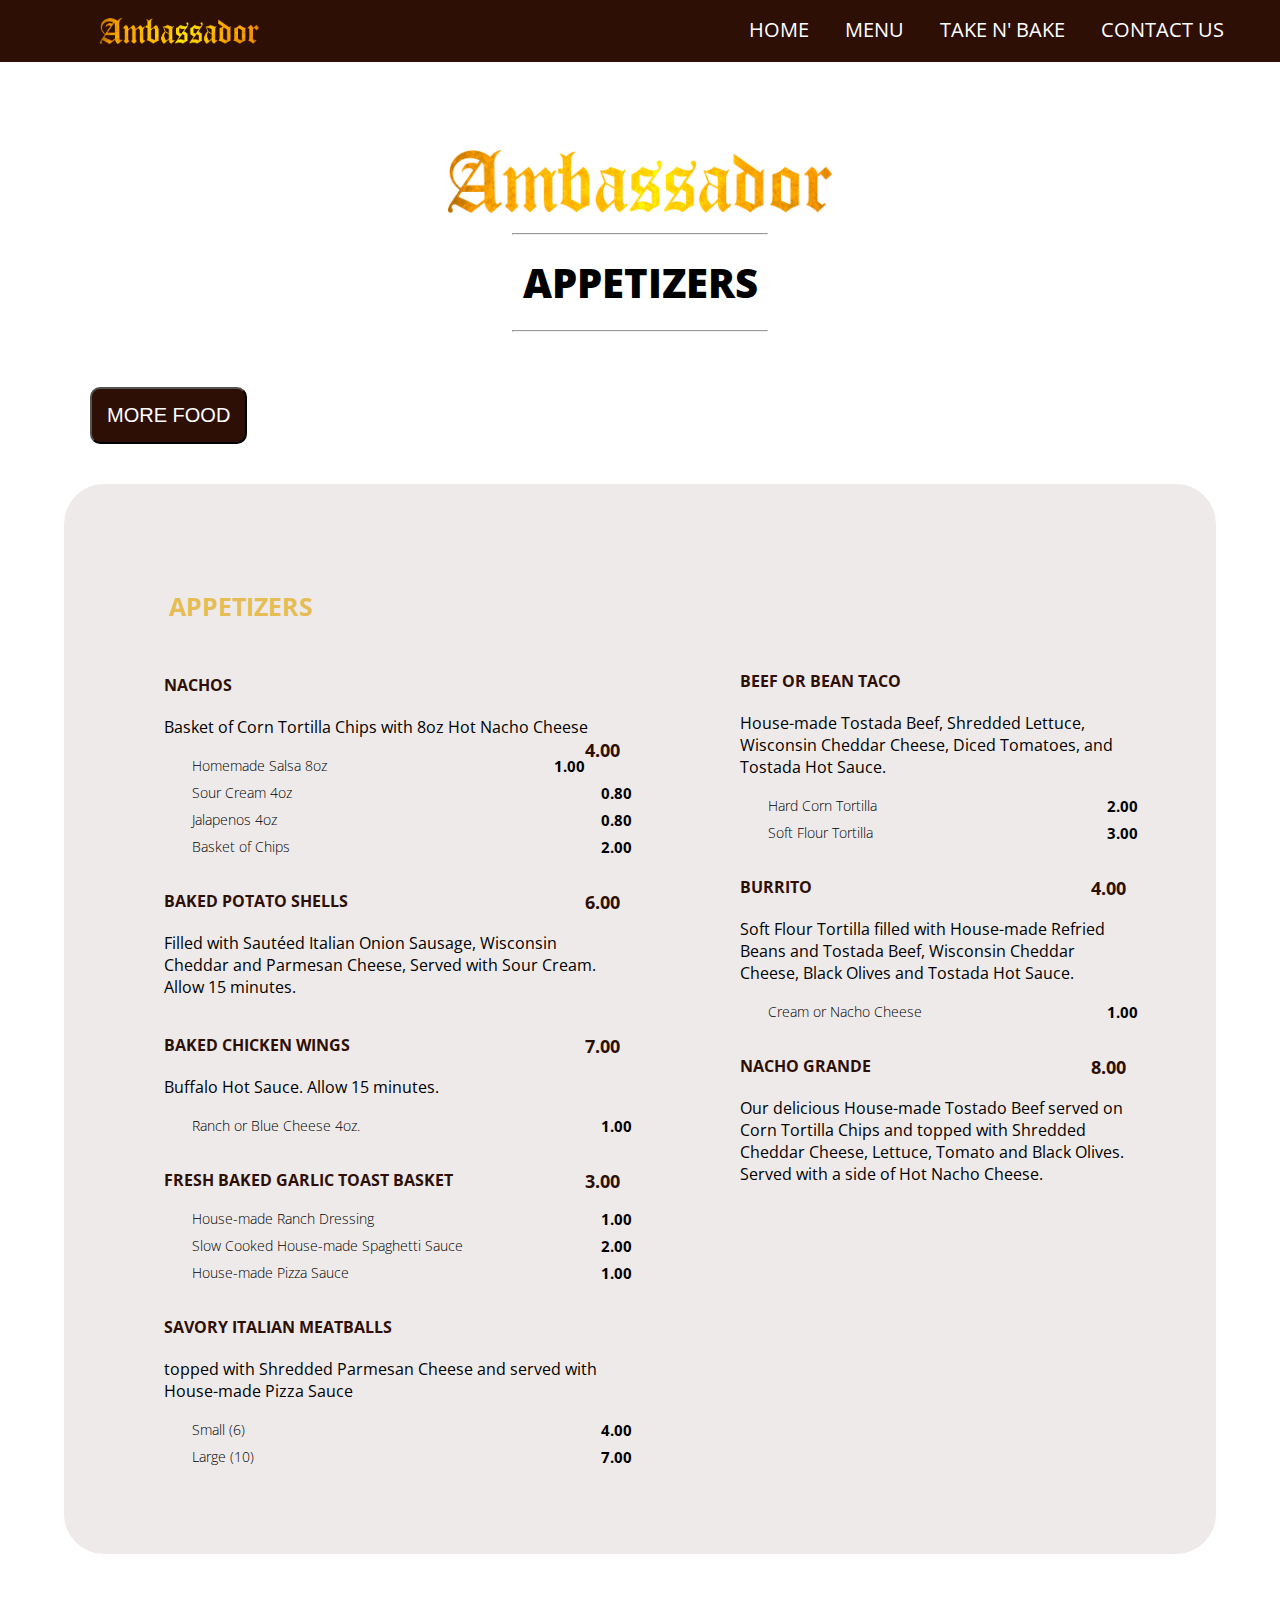
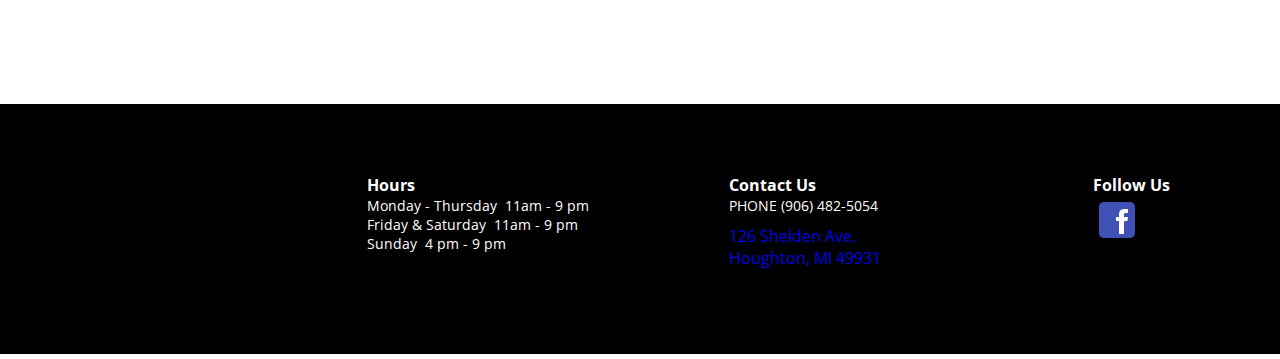
<file: app.html>
<!DOCTYPE html>

<html lang="en">
<head>
    <title>Menu | Appetizers</title>
    <meta charset="UTF-8">

    <!-- google font -->
    <link rel="preconnect" href="https://fonts.googleapis.com">
    <link rel="preconnect" href="https://fonts.gstatic.com" crossorigin>
    <link href="https://fonts.googleapis.com/css2?family=Open+Sans:ital,wght@0,400;0,600;0,700;0,800;1,400&display=swap" rel="stylesheet">

    <meta name="viewport" content="width=device-width,initial-scale=1">
    <link rel="stylesheet" href="css/styles.css">

</head>

<body>
<!-- Menu Bar -->
<div class="navBar">
    <img src="images/ambassador_logo.png" class="png">
    <ul class="nav">
        <li class="pages"><a href="index.html">Home</a></li>
        <li class="pages"><a href="app.html"> Menu</a></li>
        <li class="pages"><a href="make.html"> Take N' Bake</a></li>
        <li class="page4"><a href="#Contact Us">Contact Us</a></li>
    </ul>
</div>
<div>
    <img src="images/ambassador_logo.png" class="menuPNG">
    <h1 class="menuHeader"><hr> Appetizers<hr></h1>
</div>
<!-- drop downs -->
<div class="dropMenuBar">
    <button class="dropMenuDrop">MORE FOOD</button>
    <div class="dropMenuContent">    
        <a href="salads.html">Salads</a>
        <a href="pizza.html">Pizza</a>
        <a href="pasta.html">Pasta</a>
        <a href="sandwich.html">Sandwiches</a>
        <a href="cocktails.html">Cocktails</a>
    </div>
</div>

<!-- Appetizers -->
<div class="MenuRec">
    <div class="text">
    
        <h3 class="menutitle1">Appetizers</h3>
        <h4 class="itemTitles">NACHOS </h4>
        <p class="descripItem">
            Basket of Corn Tortilla Chips with 8oz Hot Nacho Cheese <Span class="pricing">4.00</Span>
        </p>
       
            <p class="listIndents"> Homemade Salsa 8oz <span class="priceIndent">1.00</span></p>
            <p class="listIndents">Sour Cream 4oz  <span class="priceIndent">0.80</span></p>
            <p class="listIndents">Jalapenos 4oz<span class="priceIndent"> 0.80</span></p>
            <p class="listIndents">Basket of Chips <span class="priceIndent">2.00</span></p>
       
       
    
        <h4 class="itemTitles">BAKED POTATO SHELLS <span class="pricing">6.00</span></h4>
        <p class="descripItem">
        Filled with Sautéed Italian Onion Sausage, 
        Wisconsin Cheddar and Parmesan Cheese,
        Served with Sour Cream. Allow 15 minutes.
        </p>
   
        <h4 class="itemTitles">BAKED CHICKEN WINGS<span class="pricing">7.00</span></h4>
        <p class="descripItem"> 
            Buffalo Hot Sauce. Allow 15 minutes.  </p>
            <p class="listIndents">Ranch or Blue Cheese 4oz.<span class="priceIndent">1.00</span></p>
      
   
        <h4 class="itemTitles">FRESH BAKED GARLIC TOAST BASKET<span class="pricing">3.00</span></h4>
        
            <p class="listIndents">House-made Ranch Dressing<span  class="priceIndent">1.00</span></p>
            <p class="listIndents">Slow Cooked House-made Spaghetti Sauce<span class="priceIndent">2.00</span></p>
            <p class="listIndents">House-made Pizza Sauce<span class="priceIndent">1.00</span></p>
        <h4 class="itemTitles">SAVORY ITALIAN MEATBALLS</h4>
            <p class="descripItem">topped with Shredded Parmesan Cheese and served with House-made Pizza Sauce</p>
            
                <p class="listIndents">Small (6) <span class="priceIndent">4.00</span></p>
                <p class="listIndents">Large (10)<span class="priceIndent">7.00</span></p>
    </div>
    <div class="text2">
        
       
    
            
        <h4 class="itemTitles">BEEF or BEAN TACO</h4>
        <p class="descripItem">House-made Tostada Beef, Shredded Lettuce, Wisconsin Cheddar Cheese, Diced Tomatoes, and Tostada Hot Sauce.</p> 
        
            <p class="listIndents">Hard Corn Tortilla <span class="priceIndent">2.00</span></p>
            <p class="listIndents">Soft Flour Tortilla<span class="priceIndent">3.00</span></p>
    
        
        
  
    
        <h4 class="itemTitles">BURRITO<span class="pricing"> 4.00</span></h4>
        <p class="descripItem">Soft Flour Tortilla filled with House-made Refried Beans and Tostada Beef,
             Wisconsin Cheddar Cheese, Black Olives and Tostada Hot Sauce.  </p>
      
           <p class="listIndents">Cream or Nacho Cheese <span class="priceIndent"> 1.00</span></p> 

        <h4 class="itemTitles">NACHO GRANDE<span class="pricing">8.00</span></h4>
       <p class="descripItem">Our delicious House-made Tostado Beef served on Corn Tortilla Chips and topped with Shredded Cheddar Cheese, Lettuce, Tomato and Black Olives. Served with a side of Hot Nacho Cheese.</p>
    </div> 
        

</div>





<!-- Bottom Bar -->
<div>
    <div class="bottomBar">
        <div>
            <div class="googleMap"> 
                <iframe src="https://www.google.com/maps/embed?pb=!1m18!1m12!1m3!1d2714.827765874564!2d-88.5746880236343!3d47.12204677114953!2m3!1f0!2f0!3f0!3m2!1i1
                024!2i768!4f13.1!3m3!1m2!1s0x4d50c9d382a9a0df%3A0xdd5700beca2b8007!2sAmbassador%20Restaurant!5e0!3m2!1sen!2sus!4v1701200823501!5m2!1sen!2sus" 
                width="250" height="200" style="border:0;" allowfullscreen="" loading="lazy" referrerpolicy="no-referrer-when-downgrade"></iframe>
            </div>
            
        </div>
        <div class="content">
            <h4> Hours</h4>
            <p class="bottomText">
                Monday - Thursday  11am - 9 pm<br>
                Friday & Saturday  11am - 9 pm<br>
                Sunday  4 pm - 9 pm
            </p>
        </div>
        <div class="content" id="Contact Us">
            <h4>Contact Us</h4>
            <p class="bottomText">PHONE (906) 482-5054</p>
            <p class="location" class="bottomText"><a href="https://www.google.com/maps?sca_esv=590945601&rlz=1C1ONGR_enUS1075US1075&output=search&q=ambassador+restaurant+houghton&source=lnms&entry=mc">
            126 Shelden Ave.<br>
            Houghton, MI 49931</a>
            </p>
    
            
        </div>
        <div class="content">
            <h4>Follow Us</h4>
            <a href="https://www.facebook.com/ambohoughton/"><img src="images/facebook.png" ></a></div>
    </div>
    
</div>

</body>
</html>
</file>
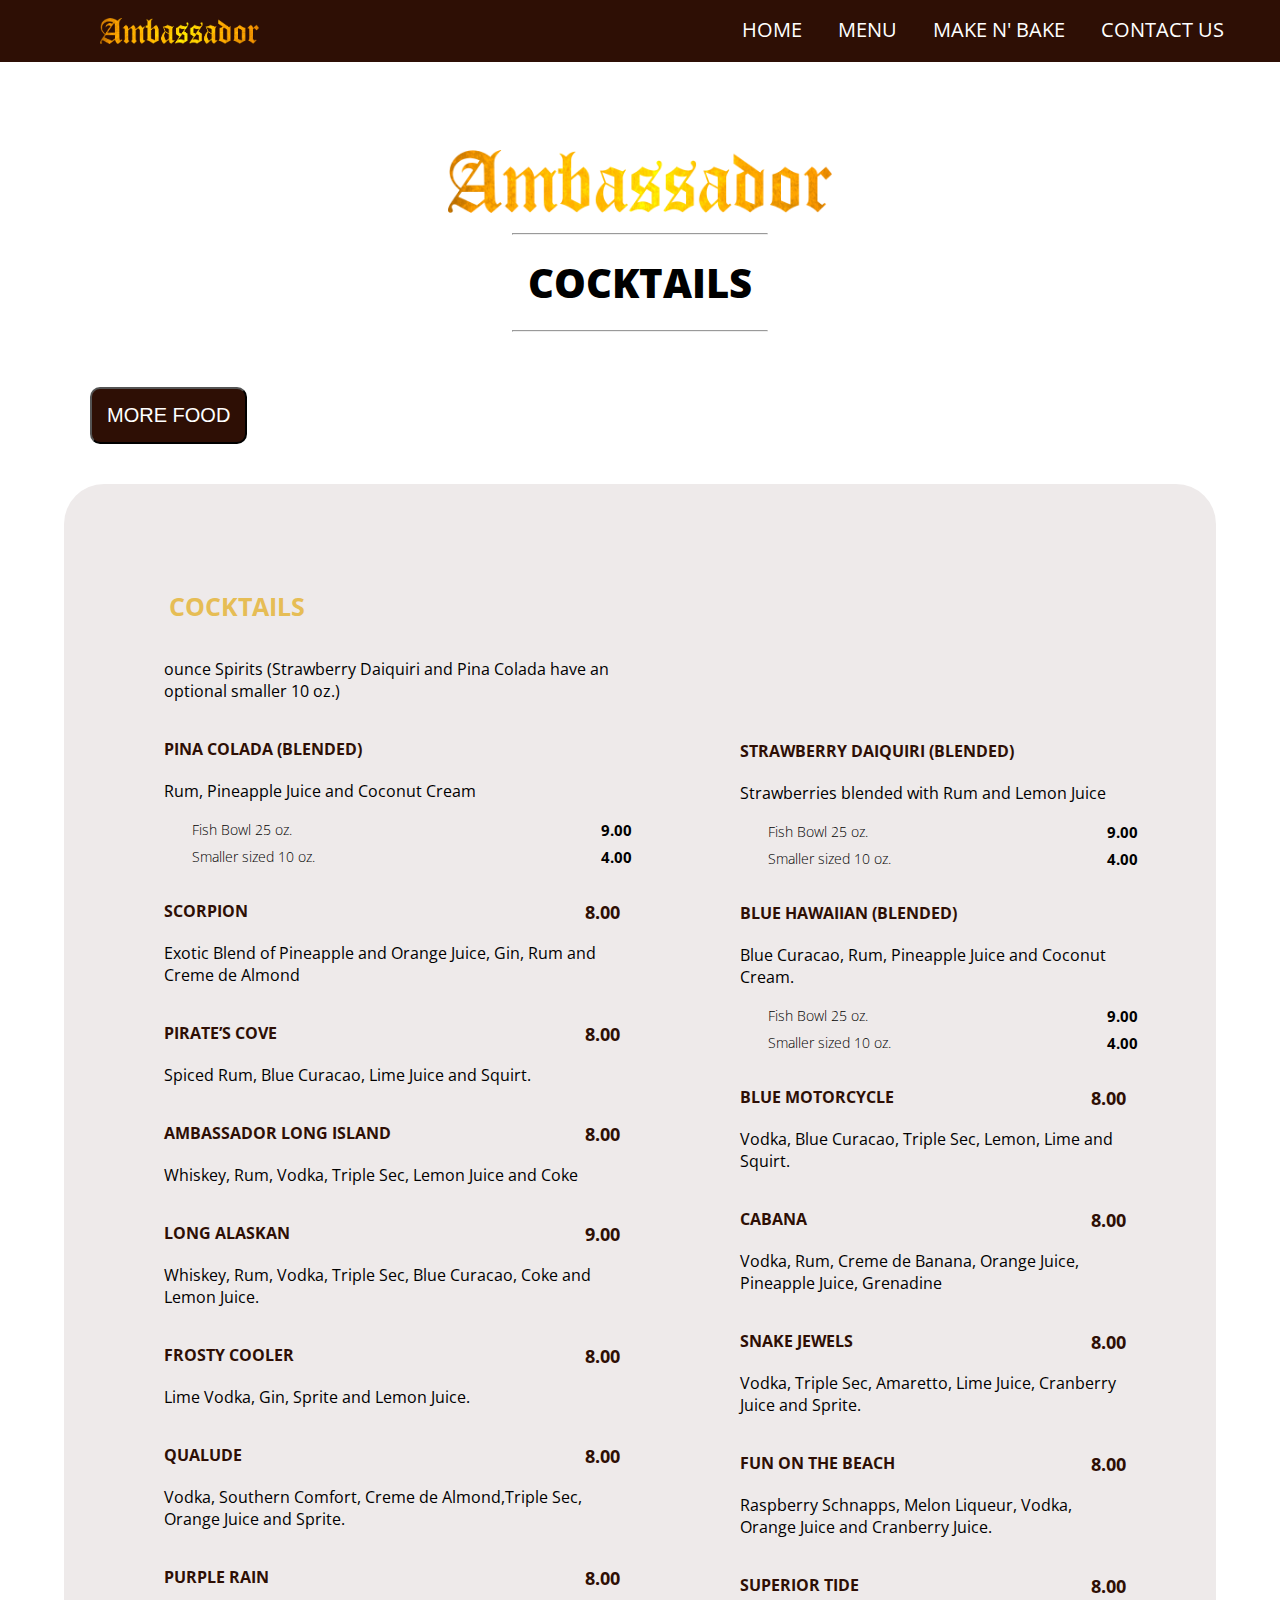
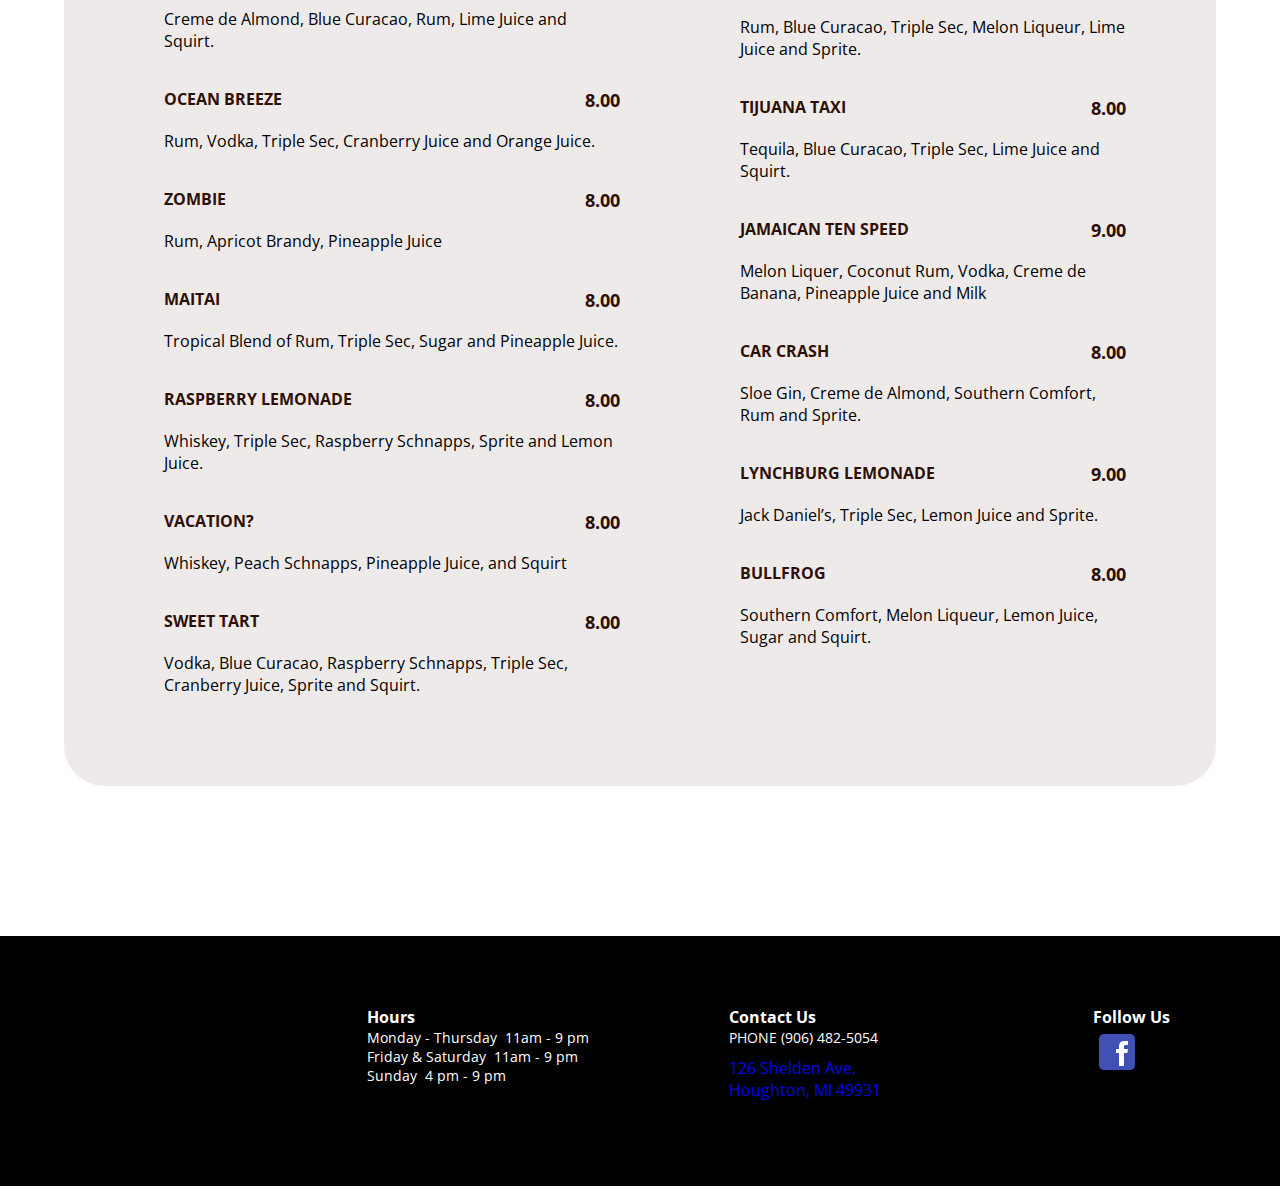
<file: cocktails.html>
<!DOCTYPE html>

<html lang="en">
<head>
    <title>Menu | Cocktails</title>
    <meta charset="UTF-8">

    <!-- google font -->
    <link rel="preconnect" href="https://fonts.googleapis.com">
    <link rel="preconnect" href="https://fonts.gstatic.com" crossorigin>
    <link href="https://fonts.googleapis.com/css2?family=Open+Sans:ital,wght@0,400;0,600;0,700;0,800;1,400&display=swap" rel="stylesheet">
    
    <meta name="viewport" content="width=device-width,initial-scale=1">
    <link rel="stylesheet" href="css/styles.css">

</head>

<body>
<!-- Menu Bar -->
<div class="navBar">
    <img src="images/ambassador_logo.png" class="png">
    <ul class="nav">
        <li class="pages"><a href="index.html">Home</a></li>
        <li class="pages"><a href="app.html"> Menu</a></li>
        <li class="pages"><a href="make.html"> Make N' Bake</a></li>
        <li class="page4"><a href="#Contact Us">Contact Us</a></li>
    </ul>
</div>
<div>
    <img src="images/ambassador_logo.png" class="menuPNG">
    <h1 class="menuHeader"><hr> Cocktails<hr></h1>
</div>
<!-- drop downs -->
<div class="dropMenuBar">
    <button class="dropMenuDrop">MORE FOOD</button>
    <div class="dropMenuContent">
        <a href="app.html">Appetizers</a>
        <a href="salads.html">Salads</a>
        <a href="pizza.html">Pizza</a>
        <a href="pasta.html">Pasta</a>
        <a href="sandwich.html">Sandwiches</a>

    </div>
</div>
<!-- Cocktails-->

<div class="MenuRec">
    <div class="text">
        <h3 class="menutitle1">COCKTAILS</h3>
        <p class="descripItem"> ounce Spirits (Strawberry Daiquiri and Pina Colada have an optional smaller 10 oz.)</p>

        <h4 class="itemTitles">PINA COLADA (Blended)</h4>
        <p class="descripItem">Rum, Pineapple Juice and Coconut Cream</p>

        <p class="listIndents">Fish Bowl 25 oz.<span class="priceIndent">9.00</span></p> 
        <p class="listIndents">Smaller sized 10 oz. <span class="priceIndent">4.00</span></p>

        <h4 class="itemTitles">SCORPIO<span class="pricing">8.00</span>N</h4>
        <p class="descripItem">Exotic Blend of Pineapple and Orange Juice, Gin, Rum and Creme de Almond</p>

        <h4 class="itemTitles">PIRATE’S COVE<span class="pricing">8.00</span></h4>
        <p class="descripItem">Spiced Rum, Blue Curacao, Lime Juice and Squirt.</p>

        <h4 class="itemTitles">AMBASSADOR LONG ISLAND<span class="pricing">8.00</span></h4>
        <p class="descripItem">Whiskey, Rum, Vodka, Triple Sec, Lemon Juice and Coke</p>

        <h4 class="itemTitles">LONG ALASKAN<span class="pricing">9.00</span></h4>
        <p class="descripItem">Whiskey, Rum, Vodka, Triple Sec, Blue Curacao, Coke and Lemon Juice.</p>

        <h4 class="itemTitles">FROSTY COOLER<span class="pricing">8.00</span></h4>
        <p class="descripItem">Lime Vodka, Gin, Sprite and Lemon Juice.</p>

        <h4 class="itemTitles" >QUALUDE<span class="pricing">8.00</span></h4>
        <p class="descripItem">Vodka, Southern Comfort, Creme de Almond,Triple Sec, Orange Juice and Sprite.</p>

        <h4 class="itemTitles">PURPLE RAIN<span class="pricing">8.00</span></h4>
        <p class="descripItem">Creme de Almond, Blue Curacao, Rum, Lime Juice and Squirt.</p>


        <h4 class="itemTitles">OCEAN BREEZE<span class="pricing">8.00</span>
        </h4>
        <p class="descripItem">Rum, Vodka, Triple Sec, Cranberry Juice and Orange Juice.</p>

        <h4 class="itemTitles">ZOMBIE<span class="pricing">8.00</span></h4>
        <p class="descripItem">Rum, Apricot Brandy, Pineapple Juice</p>

        <h4 class="itemTitles">MAITAI<span class="pricing">8.00</span></h4>
        <p class="descripItem">Tropical Blend of Rum, Triple Sec, Sugar and Pineapple Juice.</p>

        
        <h4 class="itemTitles">RASPBERRY LEMONADE<span class="pricing">8.00</span></h4>
        <p class="descripItem">Whiskey, Triple Sec, Raspberry Schnapps, Sprite and Lemon Juice.</p>


        <h4 class="itemTitles">VACATION?<span class="pricing">8.00</span></h4>
        <p class="descripItem">Whiskey, Peach Schnapps, Pineapple Juice, and Squirt</p>


        <h4 class="itemTitles">SWEET TART<span class="pricing">8.00</span></h4>
        <p class="descripItem">Vodka, Blue Curacao, Raspberry Schnapps, Triple Sec, Cranberry Juice, Sprite and Squirt.</p>
    </div>
    <div class="text3">

        <h4 class="itemTitles">STRAWBERRY DAIQUIRI (Blended)</h4>
        <p class="descripItem">Strawberries blended with Rum and Lemon Juice</p>

        <p class="listIndents">Fish Bowl 25 oz.<span class="priceIndent">9.00</span></p>
        <p class="listIndents">Smaller sized 10 oz.<span class="priceIndent">4.00</span></p>

        <h4 class="itemTitles">BLUE HAWAIIAN (Blended)</h4>
        <p class="descripItem">Blue Curacao, Rum, Pineapple Juice and Coconut Cream.</p>

        <p class="listIndents">Fish Bowl 25 oz.<span class="priceIndent">9.00</span></p>
        <p class="listIndents">Smaller sized 10 oz.<span class="priceIndent">4.00</span></p>

        <h4 class="itemTitles">BLUE MOTORCYCLE<span class="pricing">8.00</span></h4>
        <p class="descripItem">Vodka, Blue Curacao, Triple Sec, Lemon, Lime and Squirt.</p>

        <h4 class="itemTitles">CABANA<span class="pricing">8.00</span></h4>
        <p class="descripItem">Vodka, Rum, Creme de Banana, Orange Juice, Pineapple Juice, Grenadine</p>


        <h4 class="itemTitles">SNAKE JEWELS<span class="pricing">8.00</span></h4>
        <p class="descripItem">Vodka, Triple Sec, Amaretto, Lime Juice, Cranberry Juice and Sprite.</p>


        <h4 class="itemTitles">FUN ON THE BEACH<span class="pricing">8.00</span></h4>
        <p class="descripItem">Raspberry Schnapps, Melon Liqueur, Vodka, Orange Juice and Cranberry Juice.</p>

        <h4 class="itemTitles">SUPERIOR TIDE<span class="pricing">8.00</span></h4>
        <p class="descripItem">Rum, Blue Curacao, Triple Sec, Melon Liqueur, Lime Juice and Sprite.</p>


        <h4 class="itemTitles">TIJUANA TAXI<span class="pricing">8.00</span></h4>
        <p class="descripItem">Tequila, Blue Curacao, Triple Sec, Lime Juice and Squirt.</p>


        <h4 class="itemTitles">JAMAICAN TEN SPEED<span class="pricing">9.00</span></h4>
        <p class="descripItem">Melon Liquer, Coconut Rum, Vodka, Creme de Banana, Pineapple Juice and Milk</p>


        <h4 class="itemTitles">CAR CRASH<span class="pricing">8.00</span></h4>
        <p class="descripItem">Sloe Gin, Creme de Almond, Southern Comfort, Rum and Sprite.</p>

        <h4 class="itemTitles">LYNCHBURG LEMONADE<span class="pricing">9.00</span>
        </h4>
        <p class="descripItem">Jack Daniel’s, Triple Sec, Lemon Juice and Sprite.</p>

        <h4 class="itemTitles">BULLFROG<span class="pricing">8.00</span></h4>
        <p class="descripItem">Southern Comfort, Melon Liqueur, Lemon Juice, Sugar and Squirt.</p>
    </div>
</div>










<!-- Bottom Bar -->
<div>
    <div class="bottomBar">
        <div>
            <div class="googleMap"> 
                <iframe src="https://www.google.com/maps/embed?pb=!1m18!1m12!1m3!1d2714.827765874564!2d-88.5746880236343!3d47.12204677114953!2m3!1f0!2f0!3f0!3m2!1i1
                024!2i768!4f13.1!3m3!1m2!1s0x4d50c9d382a9a0df%3A0xdd5700beca2b8007!2sAmbassador%20Restaurant!5e0!3m2!1sen!2sus!4v1701200823501!5m2!1sen!2sus" 
                width="250" height="200" style="border:0;" allowfullscreen="" loading="lazy" referrerpolicy="no-referrer-when-downgrade"></iframe>
            </div>
            
        </div>
        <div class="content">
            <h4> Hours</h4>
            <p class="bottomText">
                Monday - Thursday  11am - 9 pm<br>
                Friday & Saturday  11am - 9 pm<br>
                Sunday  4 pm - 9 pm
            </p>
        </div>
        <div class="content" id="Contact Us">
            <h4>Contact Us</h4>
            <p class="bottomText">PHONE (906) 482-5054</p>
            <p class="location" class="bottomText"><a href="https://www.google.com/maps?sca_esv=590945601&rlz=1C1ONGR_enUS1075US1075&output=search&q=ambassador+restaurant+houghton&source=lnms&entry=mc">
            126 Shelden Ave.<br>
            Houghton, MI 49931</a>
            </p>
    
            
        </div>
        <div class="content">
            <h4>Follow Us</h4>
            <a href="https://www.facebook.com/ambohoughton/"><img src="images/facebook.png" ></a></div>
    </div>
    

</div>

</body>
</html>
</file>
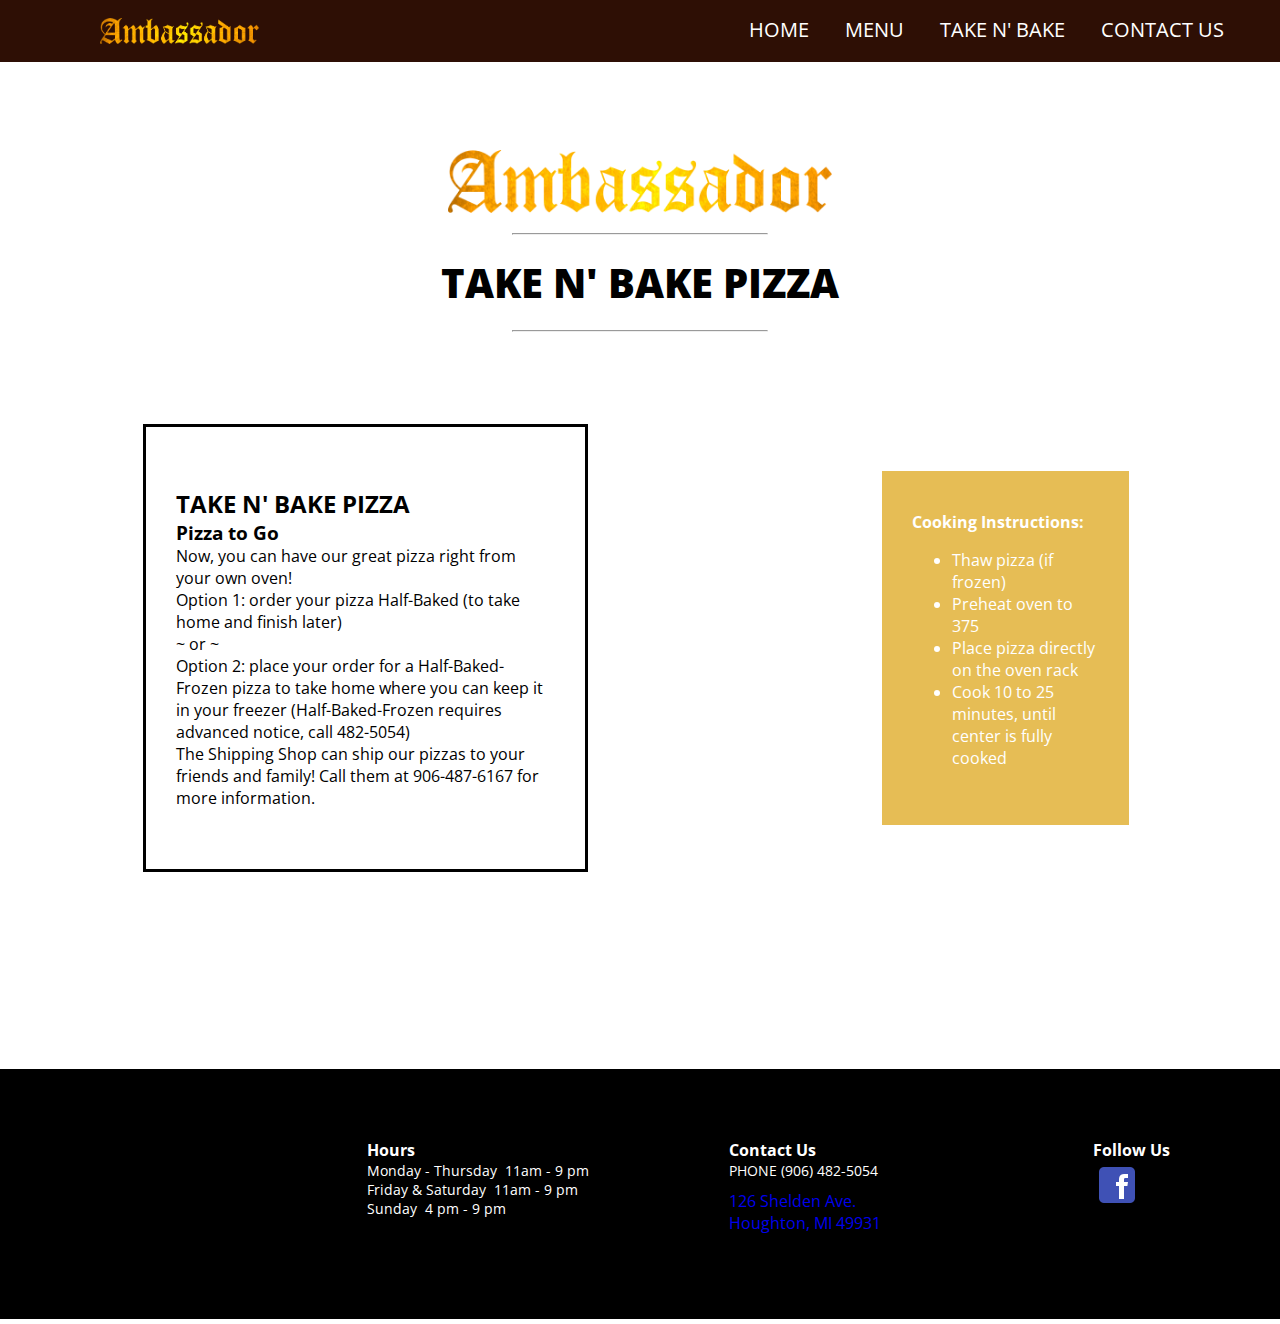
<file: make.html>
<!DOCTYPE html>

<html lang="en">
<head>
    <title>Take N' Bake</title>
    <meta charset="UTF-8">
    <!-- google font -->
    <link rel="preconnect" href="https://fonts.googleapis.com">
    <link rel="preconnect" href="https://fonts.gstatic.com" crossorigin>
    <link href="https://fonts.googleapis.com/css2?family=Open+Sans:ital,wght@0,400;0,600;0,700;0,800;1,400&display=swap" rel="stylesheet">

    <meta name="viewport" content="width=device-width,initial-scale=1">
    <link rel="stylesheet" href="css/styles.css">

</head>

<body>
<!-- Menu Bar -->
<div>
    <div class="navBar">
        <img src="images/ambassador_logo.png" class="png">
        <ul class="nav">
            <li class="pages"><a href="index.html">Home</a></li>
            <li class="pages"><a href="app.html"> Menu</a></li>
            <li class="pages"><a href="make.html"> Take N' Bake</a></li>
            <li class="page4"><a href="#Contact Us">Contact Us</a></li>
        </ul>
    </div>
    <div>
        <img src="images/ambassador_logo.png" class="menuPNG">
        <h1 class="menuHeader"><hr>TAKE N' BAKE PIZZA<hr></h1>
    </div>
    <!-- Make N' Bake -->
    <div class="MakeGrid">
        <div class="MakeRec" >
            <div class="MakeText">
                <h2>TAKE N' BAKE PIZZA</h2>

                <h3>Pizza to Go</h3>

                <p>Now, you can have our great pizza right from your own oven!</p>

                <p>Option 1: order your pizza Half-Baked (to take home and finish later)</p>

                <p>~ or ~</p>

                <p>Option 2: place your order for a Half-Baked-Frozen pizza to take home where you can keep it in your freezer
                (Half-Baked-Frozen requires advanced notice, call 482-5054)</p>

                <p>The Shipping Shop can ship our pizzas to your friends and family!
                Call them at 906-487-6167 for more information.</p>
            </div>
        </div>
        <div class="BakeRec" >
            <div class="BakeText">
                <h4>Cooking Instructions:</h4>
                <ul>
                    <li>Thaw pizza (if frozen)</li> 
                    <li>Preheat oven to 375</li>
                    <li> Place pizza directly on the oven rack</li>
                    <li>Cook 10 to 25 minutes, until center is fully cooked</li> 
                </ul>
            </div>
        </div>
    </div>
</div>
<!-- Bottom Bar -->
<div>
    <div>
        <div class="bottomBar">
            <div>
                <div class="googleMap"> 
                    <iframe src="https://www.google.com/maps/embed?pb=!1m18!1m12!1m3!1d2714.827765874564!2d-88.5746880236343!3d47.12204677114953!2m3!1f0!2f0!3f0!3m2!1i1
                    024!2i768!4f13.1!3m3!1m2!1s0x4d50c9d382a9a0df%3A0xdd5700beca2b8007!2sAmbassador%20Restaurant!5e0!3m2!1sen!2sus!4v1701200823501!5m2!1sen!2sus" 
                    width="250" height="200" style="border:0;" allowfullscreen="" loading="lazy" referrerpolicy="no-referrer-when-downgrade"></iframe>
                </div>
                
            </div>
            <div class="content">
                <h4> Hours</h4>
                <p class="bottomText">
                    Monday - Thursday  11am - 9 pm<br>
                    Friday & Saturday  11am - 9 pm<br>
                    Sunday  4 pm - 9 pm
                </p>
            </div>
            <div class="content" id="Contact Us">
                <h4>Contact Us</h4>
                <p class="bottomText">PHONE (906) 482-5054</p>
                <p class="location" class="bottomText"><a href="https://www.google.com/maps?sca_esv=590945601&rlz=1C1ONGR_enUS1075US1075&output=search&q=ambassador+restaurant+houghton&source=lnms&entry=mc">
                126 Shelden Ave.<br>
                Houghton, MI 49931</a>
                </p>
        
                
            </div>
            <div class="content">
                <h4>Follow Us</h4>
                <a href="https://www.facebook.com/ambohoughton/"><img src="images/facebook.png" ></a></div>
        </div>
        
</div>

</body>
</html>
</file>
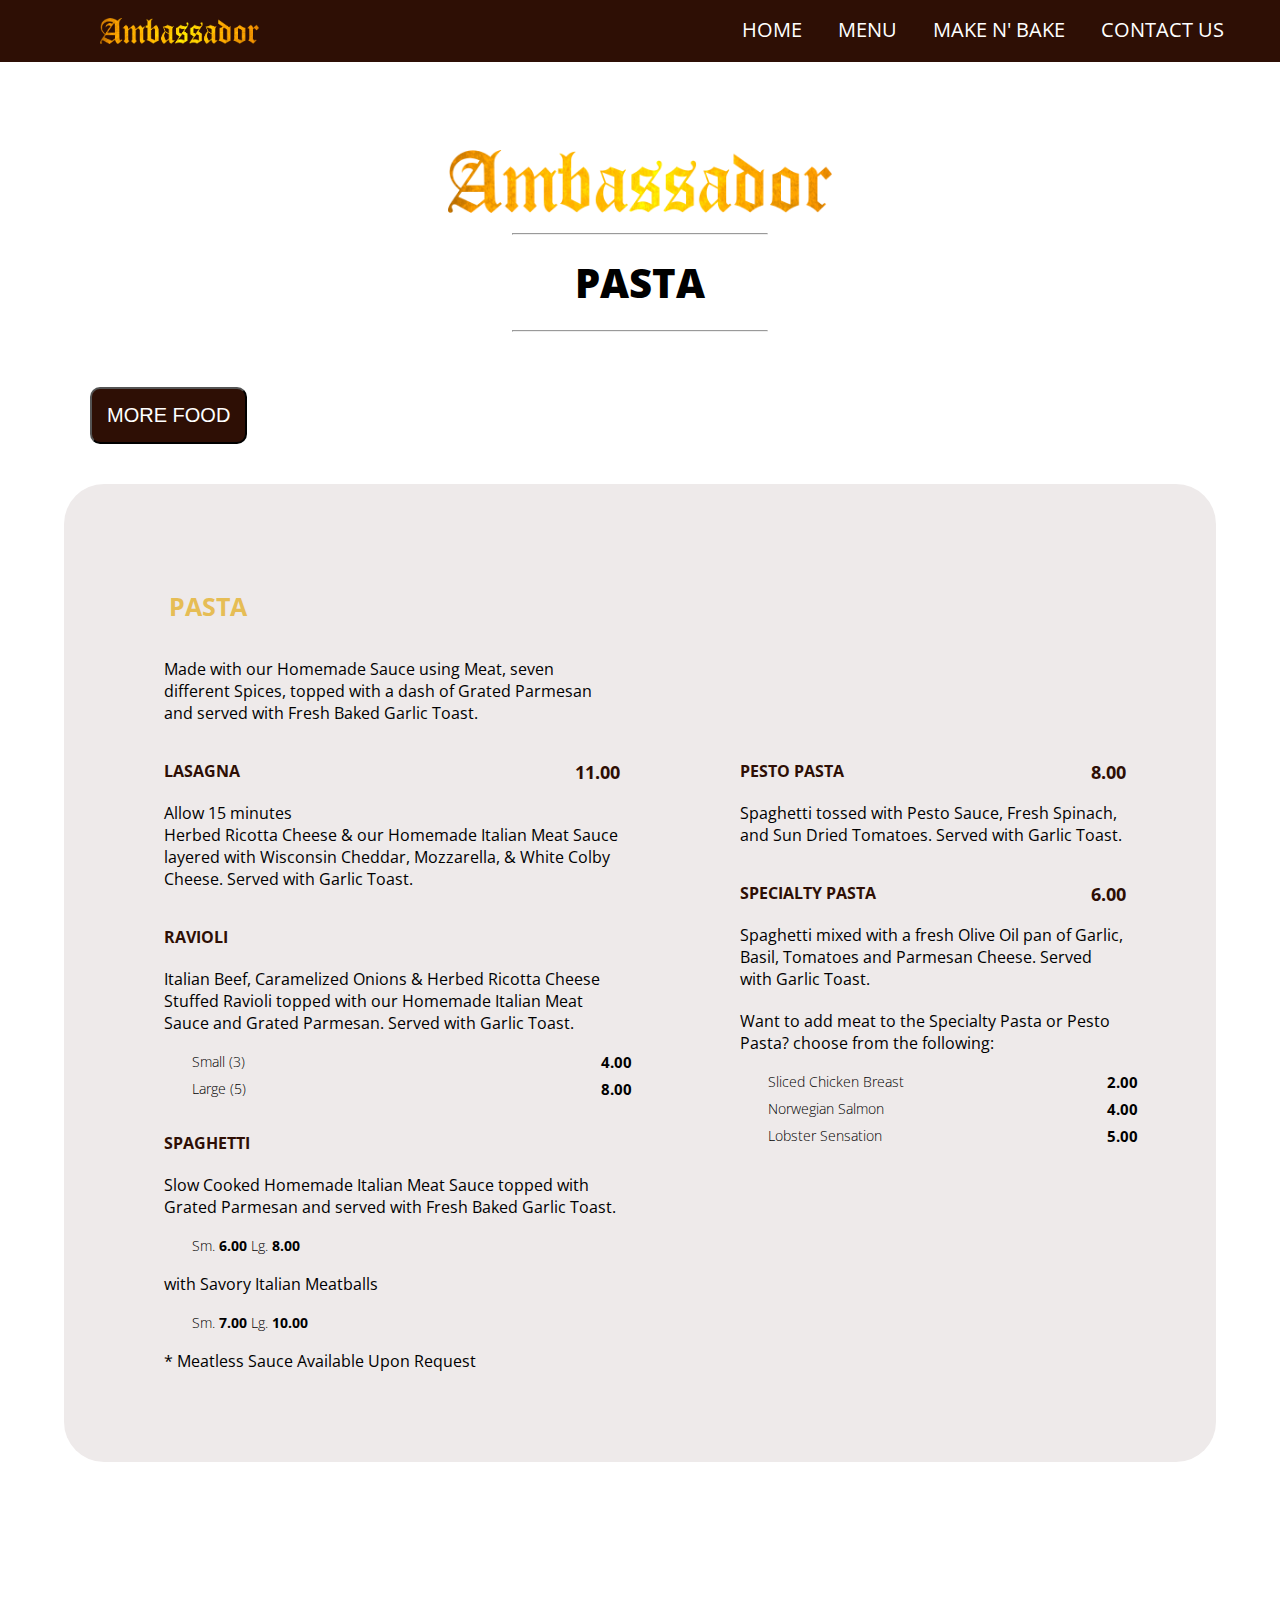
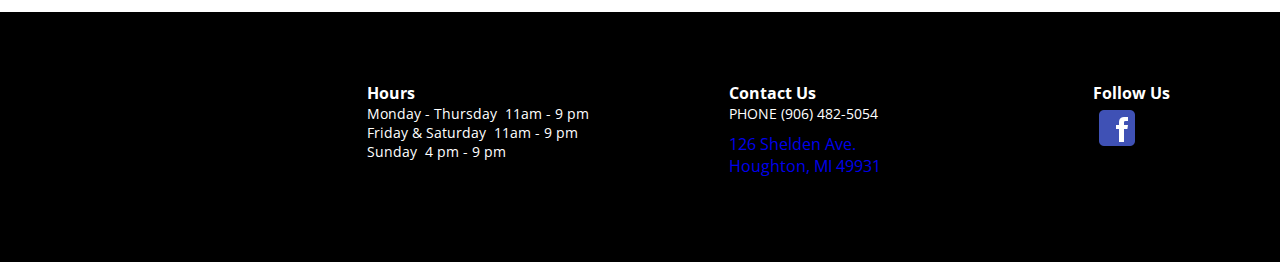
<file: pasta.html>
<!DOCTYPE html>

<html lang="en">
<head>
    <title>Menu | Pasta</title>
    <meta charset="UTF-8">

    <!-- google font -->
    <link rel="preconnect" href="https://fonts.googleapis.com">
    <link rel="preconnect" href="https://fonts.gstatic.com" crossorigin>
    <link href="https://fonts.googleapis.com/css2?family=Open+Sans:ital,wght@0,400;0,600;0,700;0,800;1,400&display=swap" rel="stylesheet">
    
    <meta name="viewport" content="width=device-width,initial-scale=1">
    <link rel="stylesheet" href="css/styles.css">

</head>

<body>
<!-- Menu Bar -->
<div class="navBar">
    <img src="images/ambassador_logo.png" class="png">
    <ul class="nav">
        <li class="pages"><a href="index.html">Home</a></li>
        <li class="pages"><a href="app.html"> Menu</a></li>
        <li class="pages"><a href="make.html"> Make N' Bake</a></li>
        <li class="page4"><a href="#Contact Us">Contact Us</a></li>
    </ul>
</div>
<div>
    <img src="images/ambassador_logo.png" class="menuPNG">
    <h1 class="menuHeader"><hr> Pasta<hr></h1>
</div>
<!-- drop downs -->
<div class="dropMenuBar">
    <button class="dropMenuDrop">MORE FOOD</button>
    <div class="dropMenuContent">   
        <a href="app.html">Appetizers</a> 
        <a href="salads.html">Salads</a>
        <a href="pizza.html">Pizza</a>
        <a href="sandwich.html">Sandwiches</a>
        <a href="cocktails.html">Cocktails</a>
    </div>
</div>
<!-- Pasta -->

    <div class="MenuRec">
        <div class="text">
            <h3 class="menutitle1"> PASTA</h3>
            <p class="descripItem">Made with our Homemade Sauce using Meat, 
            seven different Spices, topped with a dash of Grated Parmesan and served with Fresh Baked Garlic Toast.</p>
        
            <h4 class="itemTitles">LASAGNA<span class="pricing">11.00</span></h4>
            <p class="descripItem">Allow 15 minutes<br>
            Herbed Ricotta Cheese & our Homemade Italian Meat Sauce layered 
            with Wisconsin Cheddar, Mozzarella, & White Colby Cheese. Served
            with Garlic Toast.
            </p>
           <h4 class="itemTitles"> RAVIOLI</h4>
            <p class="descripItem"> Italian Beef, Caramelized Onions & Herbed Ricotta Cheese Stuffed Ravioli 
                topped with our Homemade Italian Meat Sauce and Grated Parmesan.  Served 
                with Garlic Toast.
            </p>
            <p class="listIndents">Small (3) <span class="priceIndent">4.00</span></p>
                <p class="listIndents">Large (5) <span class="priceIndent">8.00</span></p>
            
            <h4 class="itemTitles">SPAGHETTI</h4>
            <p class="descripItem">Slow Cooked Homemade Italian Meat Sauce topped with Grated Parmesan and 
            served with Fresh Baked Garlic Toast.
            </p>
            <p class="listIndents">
            Sm. <span class="pricing2"> 6.00</span> Lg. <span class="pricing2"> 8.00</span> </p>
            <p class="descripItem">with Savory Italian Meatballs</p>
            <p class="listIndents">Sm. <span class="pricing2">7.00</span>    Lg. <span class="pricing2">10.00</span></p>
            <p class="descripItem" >* Meatless Sauce Available Upon Request</p>
            
        </div>
        <div class="text5">
           
           
            <h4 class="itemTitles">PESTO PASTA <span class="pricing">8.00</span></h4> 
            <p class="descripItem"> Spaghetti tossed with Pesto Sauce, Fresh Spinach,
                 and Sun Dried Tomatoes. Served with Garlic Toast.</p>
            <h4 class="itemTitles">SPECIALTY PASTA <span class="pricing">6.00</span></h4> 
            <p class="descripItem"> Spaghetti mixed with a fresh Olive Oil pan of Garlic, Basil, Tomatoes 
            and Parmesan Cheese. Served with Garlic Toast.
            </p>
            <p class="descripItem">
             Want to add meat to the Specialty Pasta or Pesto Pasta?
    choose from the following:
            </p>
            <p class="listIndents">Sliced Chicken Breast <span class="priceIndent">2.00</span><br></p>
            <p class="listIndents">Norwegian Salmon <span class="priceIndent">4.00</span></p>
            <p class="listIndents">Lobster Sensation <span class="priceIndent">5.00</span></p>
        </div>
    </div>
   
    

<!-- Bottom Bar -->
<div>
    <div class="bottomBar">
        <div>
            <div class="googleMap"> 
                <iframe src="https://www.google.com/maps/embed?pb=!1m18!1m12!1m3!1d2714.827765874564!2d-88.5746880236343!3d47.12204677114953!2m3!1f0!2f0!3f0!3m2!1i1
                024!2i768!4f13.1!3m3!1m2!1s0x4d50c9d382a9a0df%3A0xdd5700beca2b8007!2sAmbassador%20Restaurant!5e0!3m2!1sen!2sus!4v1701200823501!5m2!1sen!2sus" 
                width="250" height="200" style="border:0;" allowfullscreen="" loading="lazy" referrerpolicy="no-referrer-when-downgrade"></iframe>
            </div>
            
        </div>
        <div class="content">
            <h4> Hours</h4>
            <p class="bottomText">
                Monday - Thursday  11am - 9 pm<br>
                Friday & Saturday  11am - 9 pm<br>
                Sunday  4 pm - 9 pm
            </p>
        </div>
        <div class="content" id="Contact Us">
            <h4>Contact Us</h4>
            <p class="bottomText">PHONE (906) 482-5054</p>
            <p class="location" class="bottomText"><a href="https://www.google.com/maps?sca_esv=590945601&rlz=1C1ONGR_enUS1075US1075&output=search&q=ambassador+restaurant+houghton&source=lnms&entry=mc">
            126 Shelden Ave.<br>
            Houghton, MI 49931</a>
            </p>
    
            
        </div>
        <div class="content">
            <h4>Follow Us</h4>
            <a href="https://www.facebook.com/ambohoughton/"><img src="images/facebook.png" ></a></div>
    </div>
    

</div>

</body>
</html>
</file>
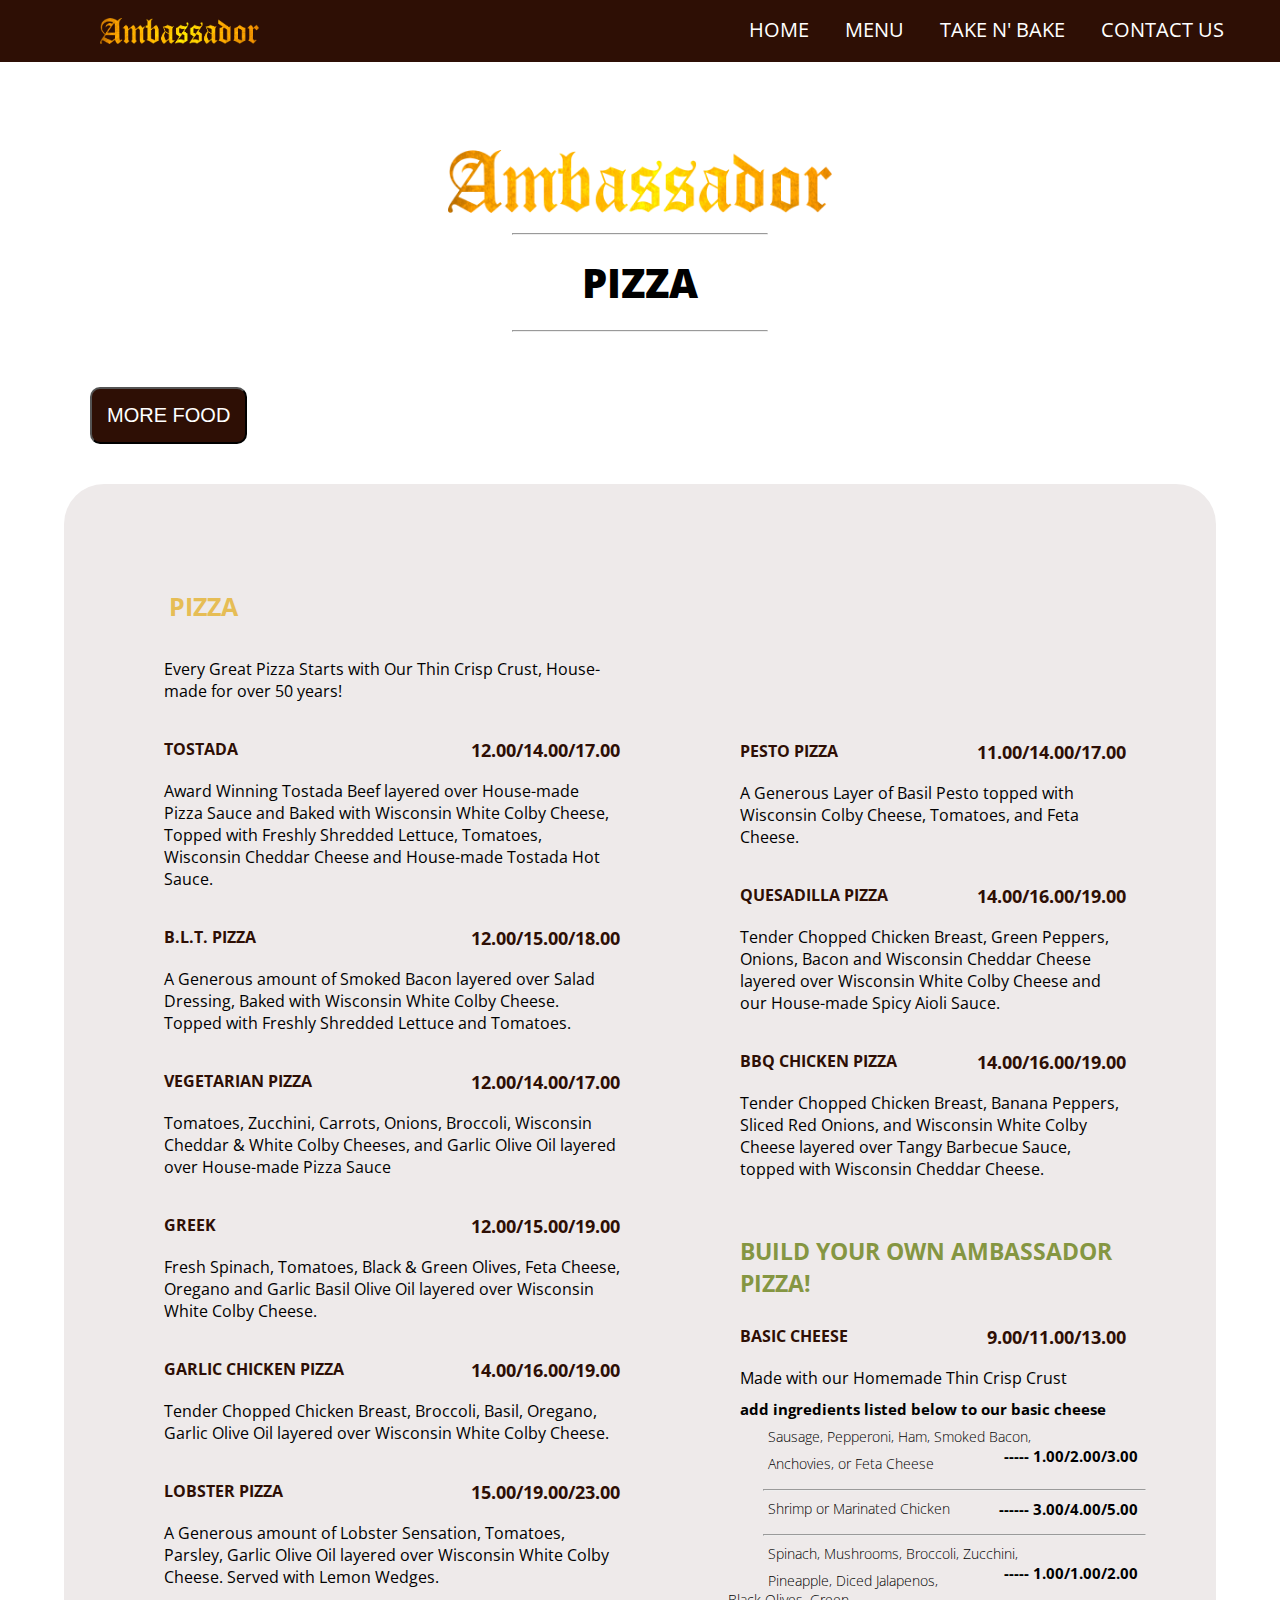
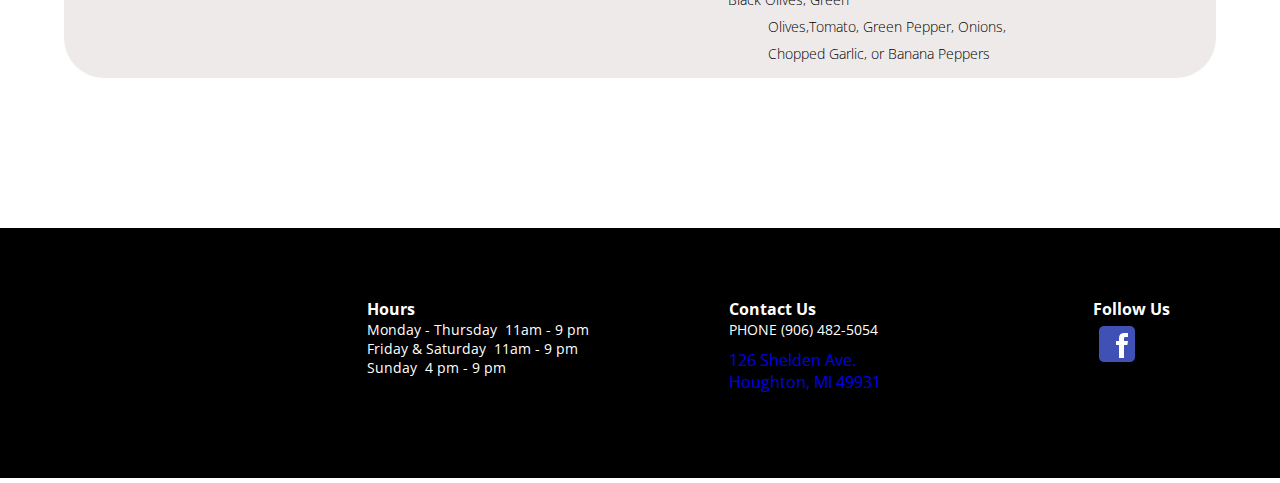
<file: pizza.html>
<!DOCTYPE html>

<html lang="en">
<head>
    <title>Menu | Pizza</title>
    <meta charset="UTF-8">

    <!-- google font -->
    <link rel="preconnect" href="https://fonts.googleapis.com">
    <link rel="preconnect" href="https://fonts.gstatic.com" crossorigin>
    <link href="https://fonts.googleapis.com/css2?family=Open+Sans:ital,wght@0,400;0,600;0,700;0,800;1,400&display=swap" rel="stylesheet">

    <meta name="viewport" content="width=device-width,initial-scale=1">
    <link rel="stylesheet" href="css/styles.css">

</head>

<body>
<!-- Menu Bar -->
<div class="navBar">
    <img src="images/ambassador_logo.png" class="png">
    <ul class="nav">
        <li class="pages"><a href="index.html">Home</a></li>
        <li class="pages"><a href="app.html"> Menu</a></li>
        <li class="pages"><a href="make.html"> Take N' Bake</a></li>
        <li class="page4"><a href="#Contact Us">Contact Us</a></li>
    </ul>
</div>
<div>
    <img src="images/ambassador_logo.png" class="menuPNG">
    <h1 class="menuHeader"><hr> Pizza<hr></h1>
</div>
<!-- drop downs -->
<div class="dropMenuBar">
    <button class="dropMenuDrop">MORE FOOD</button>
    <div class="dropMenuContent">
        <a href="app.html">Appetizers</a>
        <a href="salads.html">Salads</a>
        <a href="pasta.html">Pasta</a>
        <a href="sandwich.html">Sandwiches</a>
        <a href="cocktails.html">Cocktails</a>
    </div>
</div>
<!-- Pizza -->
<div class="MenuRec">
    <div class="text">
        <h3 class="menutitle1">PIZZA</h3>
        <p class="descripItem">Every Great Pizza Starts with Our Thin Crisp Crust, House-made for over 50 years!</p>
   
        <h4 class="itemTitles">TOSTADA<span class="pricing">12.00/14.00/17.00</span></h4>
        <p class="descripItem">Award Winning Tostada Beef layered over House-made Pizza Sauce and Baked with Wisconsin 
        White Colby Cheese, Topped with Freshly Shredded Lettuce, Tomatoes, Wisconsin Cheddar Cheese and House-made Tostada Hot Sauce.
        </p>
   
  

        <h4 class="itemTitles">B.L.T. PIZZA<span class="pricing">12.00/15.00/18.00</span></h4>
        <p class="descripItem">A Generous amount of Smoked Bacon layered over Salad Dressing, Baked with Wisconsin 
            White Colby Cheese.  Topped with Freshly Shredded Lettuce and Tomatoes.
        </p>
   
        
   
        <h4 class="itemTitles">VEGETARIAN PIZZA<span class="pricing">12.00/14.00/17.00</span></h4>
        <p class="descripItem">Tomatoes, Zucchini, Carrots, Onions, Broccoli, Wisconsin Cheddar & White Colby Cheeses, 
            and Garlic Olive Oil layered over House-made Pizza Sauce
        </p>
   
        
    
        <h4 class="itemTitles">GREEK<span class="pricing">12.00/15.00/19.00</span></h4>
        <p class="descripItem">Fresh Spinach, Tomatoes, Black & Green Olives, Feta Cheese, Oregano and Garlic Basil Olive Oil layered over Wisconsin White Colby Cheese.
        </p>
    
        <h4 class="itemTitles">GARLIC CHICKEN PIZZA<span class="pricing">14.00/16.00/19.00</span></h4>
        <p class="descripItem">Tender Chopped Chicken Breast, Broccoli, Basil, Oregano, Garlic Olive Oil layered over Wisconsin White Colby Cheese.
        </p>
    
        
   
        <h4 class="itemTitles">LOBSTER PIZZA<span class="pricing">15.00/19.00/23.00</span></h4>
        <p class="descripItem">A Generous amount of Lobster Sensation, Tomatoes, Parsley, Garlic Olive Oil layered over Wisconsin White Colby Cheese. Served with Lemon Wedges.
        </p>
    
    </div>
    <div class="text4">
        
        

        <h4 class="itemTitles">PESTO PIZZA<span class="pricing">11.00/14.00/17.00</span></h4>
        <p class="descripItem">A Generous Layer of Basil Pesto topped with Wisconsin Colby Cheese,
        Tomatoes, and Feta Cheese.
        </p>

        

        <h4 class="itemTitles">QUESADILLA PIZZA<span class="pricing">14.00/16.00/19.00</span></h4>
        <p class="descripItem">Tender Chopped Chicken Breast, Green Peppers, Onions, Bacon and Wisconsin Cheddar
             Cheese layered over Wisconsin White Colby Cheese and our House-made Spicy Aioli Sauce.
        </p>

        

        <h4 class="itemTitles">BBQ CHICKEN PIZZA<span class="pricing">14.00/16.00/19.00</span></h4>
        <p class="descripItem">Tender Chopped Chicken Breast, Banana Peppers, Sliced Red Onions, and Wisconsin White Colby Cheese layered over Tangy Barbecue Sauce, topped with Wisconsin Cheddar Cheese.
        </p>

        
        
        <h3 class="menutitle2 RecBuild">Build Your Own Ambassador Pizza!</h3>

        <h4 class="itemTitles">BASIC CHEESE<span class="pricing">9.00/11.00/13.00</span></h4>
        <p class="descripItem">Made with our Homemade Thin Crisp Crust
        </p>

        

        <p class="descripItem2">add ingredients listed below to our basic cheese<p>
        <p class="listIndents">Sausage, Pepperoni, Ham, Smoked Bacon,<span class="priceIndent">-----  1.00/2.00/3.00</span></p>
        <p class="listIndents">Anchovies, or Feta Cheese</p><hr class="line">
        <p class="listIndents">Shrimp or Marinated Chicken <span class="priceIndent">------  3.00/4.00/5.00</span></p>
        <hr class="line">
        <p class="listIndents">Spinach, Mushrooms, Broccoli, Zucchini,<span class="priceIndent">----- 1.00/1.00/2.00</span> </p>
        <p class="listIndents">Pineapple, Diced Jalapenos, Black Olives, Green  
        <p class="listIndents">Olives,Tomato, Green Pepper, Onions,<br></p>
        <p class="listIndents">   Chopped Garlic, or Banana Peppers </p>
        
            
        

        
          
       
    </div>
</div>

<!-- Bottom Bar -->
<div>
    <div class="bottomBar">
        <div>
            <div class="googleMap"> 
                <iframe src="https://www.google.com/maps/embed?pb=!1m18!1m12!1m3!1d2714.827765874564!2d-88.5746880236343!3d47.12204677114953!2m3!1f0!2f0!3f0!3m2!1i1
                024!2i768!4f13.1!3m3!1m2!1s0x4d50c9d382a9a0df%3A0xdd5700beca2b8007!2sAmbassador%20Restaurant!5e0!3m2!1sen!2sus!4v1701200823501!5m2!1sen!2sus" 
                width="250" height="200" style="border:0;" allowfullscreen="" loading="lazy" referrerpolicy="no-referrer-when-downgrade"></iframe>
            </div>
            
        </div>
        <div class="content">
            <h4> Hours</h4>
            <p class="bottomText">
                Monday - Thursday  11am - 9 pm<br>
                Friday & Saturday  11am - 9 pm<br>
                Sunday  4 pm - 9 pm
            </p>
        </div>
        <div class="content" id="Contact Us">
            <h4>Contact Us</h4>
            <p class="bottomText">PHONE (906) 482-5054</p>
            <p class="location" class="bottomText"><a href="https://www.google.com/maps?sca_esv=590945601&rlz=1C1ONGR_enUS1075US1075&output=search&q=ambassador+restaurant+houghton&source=lnms&entry=mc">
            126 Shelden Ave.<br>
            Houghton, MI 49931</a>
            </p>
    
            
        </div>
        <div class="content">
            <h4>Follow Us</h4>
            <a href="https://www.facebook.com/ambohoughton/"><img src="images/facebook.png" ></a></div>
    </div>
    

</div>

</body>
</html>
</file>
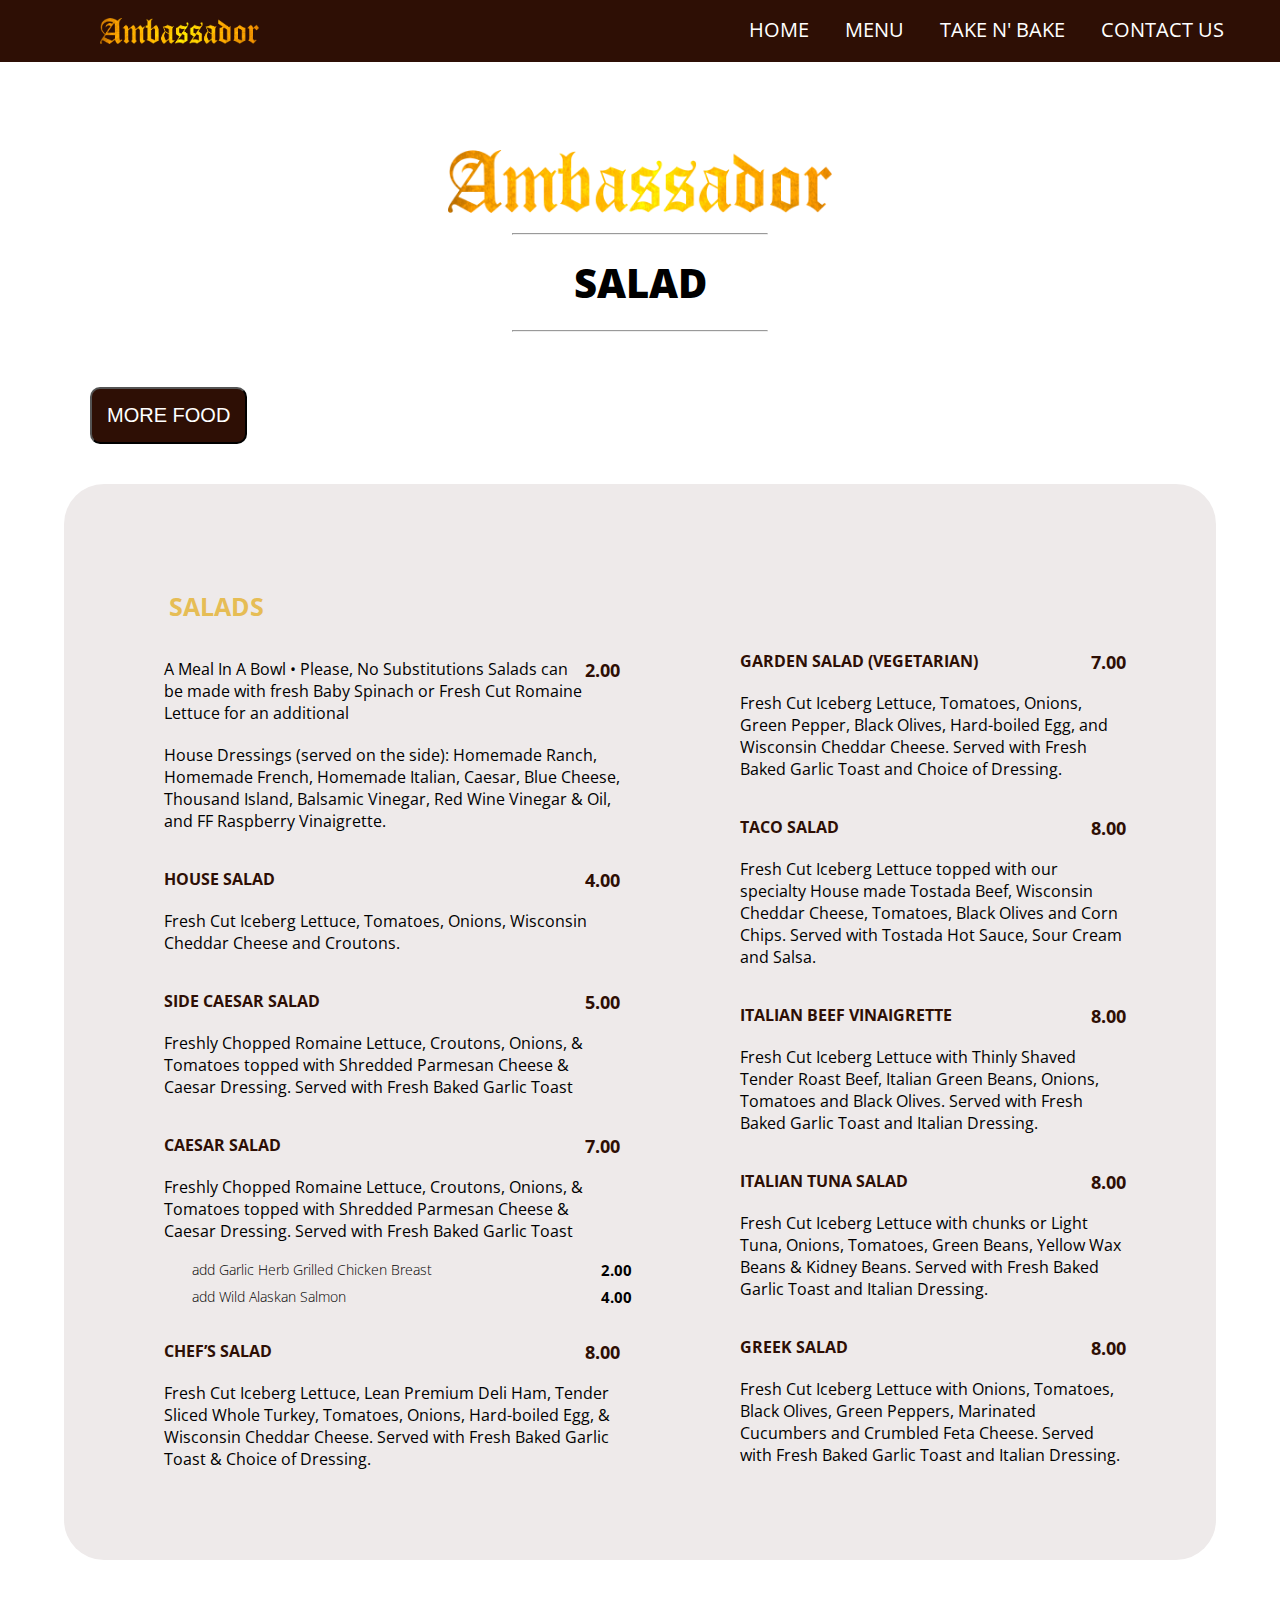
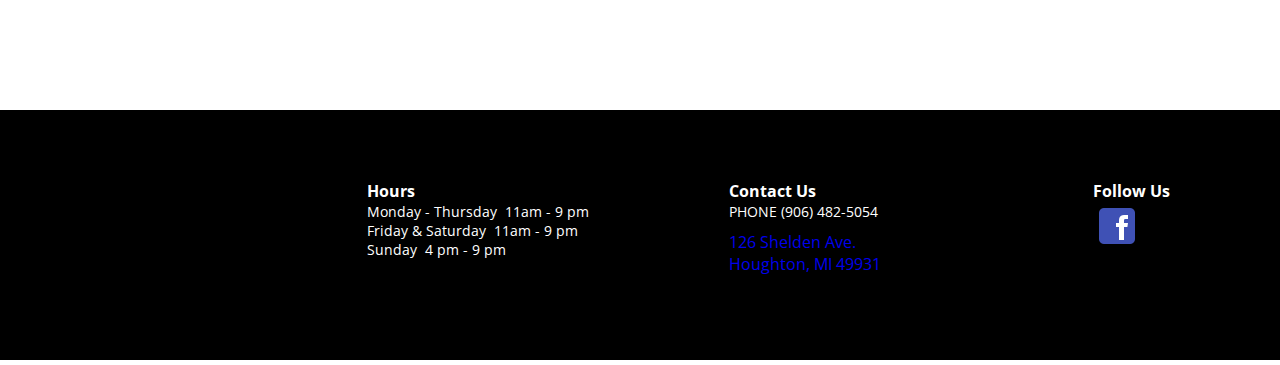
<file: salads.html>
<!DOCTYPE html>

<html lang="en">
<head>
    <title>Menu | Salads</title>
    <meta charset="UTF-8">

    <!-- google font -->
    <link rel="preconnect" href="https://fonts.googleapis.com">
    <link rel="preconnect" href="https://fonts.gstatic.com" crossorigin>
    <link href="https://fonts.googleapis.com/css2?family=Open+Sans:ital,wght@0,400;0,600;0,700;0,800;1,400&display=swap" rel="stylesheet">

    <meta name="viewport" content="width=device-width,initial-scale=1">
    <link rel="stylesheet" href="css/styles.css">

</head>

<body>
<!-- Menu Bar -->
<div class="navBar">
    <img src="images/ambassador_logo.png" class="png">
    <ul class="nav">
        <li class="pages"><a href="index.html">Home</a></li>
        <li class="pages"><a href="app.html"> Menu</a></li>
        <li class="pages"><a href="make.html"> Take N' Bake</a></li>
        <li class="page4"><a href="#Contact Us">Contact Us</a></li>
    </ul>
</div>
<div>
    <img src="images/ambassador_logo.png" class="menuPNG">
    <h1 class="menuHeader"><hr> Salad<hr></h1>
</div>
<!-- drop downs -->
<div class="dropMenuBar">
    <button class="dropMenuDrop">MORE FOOD</button>
    <div class="dropMenuContent">
        <a href="app.html">Appetizers</a>
        <a href="pasta.html">Pasta</a>
        <a href="pizza.html">Pizza</a>
        <a href="sandwich.html">Sandwiches</a>
        <a href="cocktails.html">Cocktails</a>
    </div>
</div>

<!-- Salads -->
<div class="MenuRec">
    <div class="text">
    
        <h3 class="menutitle1">SALADS </h3>
        
        <p class="descripItem">A Meal In A Bowl • Please, No Substitutions Salads<span class="pricing">2.00</span> can be made with fresh Baby Spinach or Fresh Cut Romaine Lettuce for an additional</p>

        <p class="descripItem">House Dressings (served on the side): Homemade Ranch, Homemade French, 
        Homemade Italian, Caesar, Blue Cheese, Thousand Island, 
        Balsamic Vinegar, Red Wine Vinegar & Oil, and FF Raspberry Vinaigrette.  </p>

        
        <h4 class="itemTitles">HOUSE SALAD<span class="pricing">4.00</span></h4>
        <p class="descripItem">Fresh Cut Iceberg Lettuce, Tomatoes, Onions, Wisconsin Cheddar Cheese and Croutons.</p>
    
        
    
        <h4 class="itemTitles">SIDE CAESAR SALAD<span class="pricing">5.00</span></h4>
        <p class="descripItem">Freshly Chopped Romaine Lettuce, Croutons, Onions, & Tomatoes topped with Shredded Parmesan Cheese & Caesar Dressing. 
        Served with Fresh Baked Garlic Toast</p>
    
        
    
        <h4 class="itemTitles">CAESAR SALAD<span class="pricing">7.00</span></h4>
        <p class="descripItem">Freshly Chopped Romaine Lettuce, Croutons, Onions, & Tomatoes topped with Shredded Parmesan Cheese & Caesar Dressing.
        Served with Fresh Baked Garlic Toast</p>
            <p class="listIndents">add Garlic Herb Grilled Chicken Breast<span class="priceIndent">2.00</span></p>
            <p class="listIndents">add Wild Alaskan Salmon <span class="priceIndent">4.00</span></p>
        <h4 class="itemTitles">CHEF’S SALAD<span class="pricing">8.00</span></h4>
        <p class="descripItem">Fresh Cut Iceberg Lettuce, Lean Premium Deli Ham, Tender Sliced Whole Turkey, Tomatoes, Onions, Hard-boiled Egg, & Wisconsin Cheddar Cheese.
        Served with Fresh Baked Garlic Toast & Choice of Dressing.</p>
    
       

    </div>
    <div class="text6">
         <h4 class="itemTitles">GARDEN SALAD (Vegetarian)<span class="pricing">7.00</span></h4>
        <p class="descripItem">Fresh Cut Iceberg Lettuce, Tomatoes, Onions, Green Pepper, Black Olives, Hard-boiled Egg, and Wisconsin Cheddar Cheese.  Served with Fresh Baked Garlic Toast and Choice of Dressing.</p>
        
        <h4 class="itemTitles">TACO SALAD<span class="pricing">8.00</span></h4>
        <p class="descripItem">Fresh Cut Iceberg Lettuce topped with our specialty House made Tostada Beef, Wisconsin Cheddar Cheese, Tomatoes, Black Olives and Corn Chips. 
        Served with Tostada Hot Sauce, Sour Cream and Salsa.</p>

        
    
        <h4 class="itemTitles">ITALIAN BEEF VINAIGRETTE<span class="pricing">8.00</span></h4>
        <p class="descripItem">Fresh Cut Iceberg Lettuce with Thinly Shaved Tender Roast Beef, Italian Green Beans, Onions, Tomatoes and Black Olives. Served with Fresh Baked Garlic Toast and Italian Dressing.</p>
    
        
    
        <h4 class="itemTitles">ITALIAN TUNA SALAD<span class="pricing">8.00</span></h4>
        <p class="descripItem">Fresh Cut Iceberg Lettuce with chunks or Light Tuna, Onions, Tomatoes, Green Beans, Yellow Wax Beans & Kidney Beans. Served with Fresh Baked Garlic Toast and Italian Dressing.</p>
    
        
    
        <h4 class="itemTitles">GREEK SALAD<span class="pricing">8.00</span></h4>
        <p class="descripItem">Fresh Cut Iceberg Lettuce with Onions, Tomatoes, Black Olives, Green Peppers, Marinated Cucumbers and Crumbled Feta Cheese.  Served with Fresh Baked Garlic Toast and Italian Dressing.</p>
 
            
        
    </div>

</div>





<!-- Bottom Bar -->
<div>
    <div class="bottomBar">
        <div>
            <div class="googleMap"> 
                <iframe src="https://www.google.com/maps/embed?pb=!1m18!1m12!1m3!1d2714.827765874564!2d-88.5746880236343!3d47.12204677114953!2m3!1f0!2f0!3f0!3m2!1i1
                024!2i768!4f13.1!3m3!1m2!1s0x4d50c9d382a9a0df%3A0xdd5700beca2b8007!2sAmbassador%20Restaurant!5e0!3m2!1sen!2sus!4v1701200823501!5m2!1sen!2sus" 
                width="250" height="200" style="border:0;" allowfullscreen="" loading="lazy" referrerpolicy="no-referrer-when-downgrade"></iframe>
            </div>
            
        </div>
        <div class="content">
            <h4> Hours</h4>
            <p class="bottomText">
                Monday - Thursday  11am - 9 pm<br>
                Friday & Saturday  11am - 9 pm<br>
                Sunday  4 pm - 9 pm
            </p>
        </div>
        <div class="content" id="Contact Us">
            <h4>Contact Us</h4>
            <p class="bottomText">PHONE (906) 482-5054</p>
            <p class="location" class="bottomText"><a href="https://www.google.com/maps?sca_esv=590945601&rlz=1C1ONGR_enUS1075US1075&output=search&q=ambassador+restaurant+houghton&source=lnms&entry=mc">
            126 Shelden Ave.<br>
            Houghton, MI 49931</a>
            </p>
    
            
        </div>
        <div class="content">
            <h4>Follow Us</h4>
            <a href="https://www.facebook.com/ambohoughton/"><img src="images/facebook.png" ></a></div>
    </div>
    

</div>

</body>
</html>
</file>
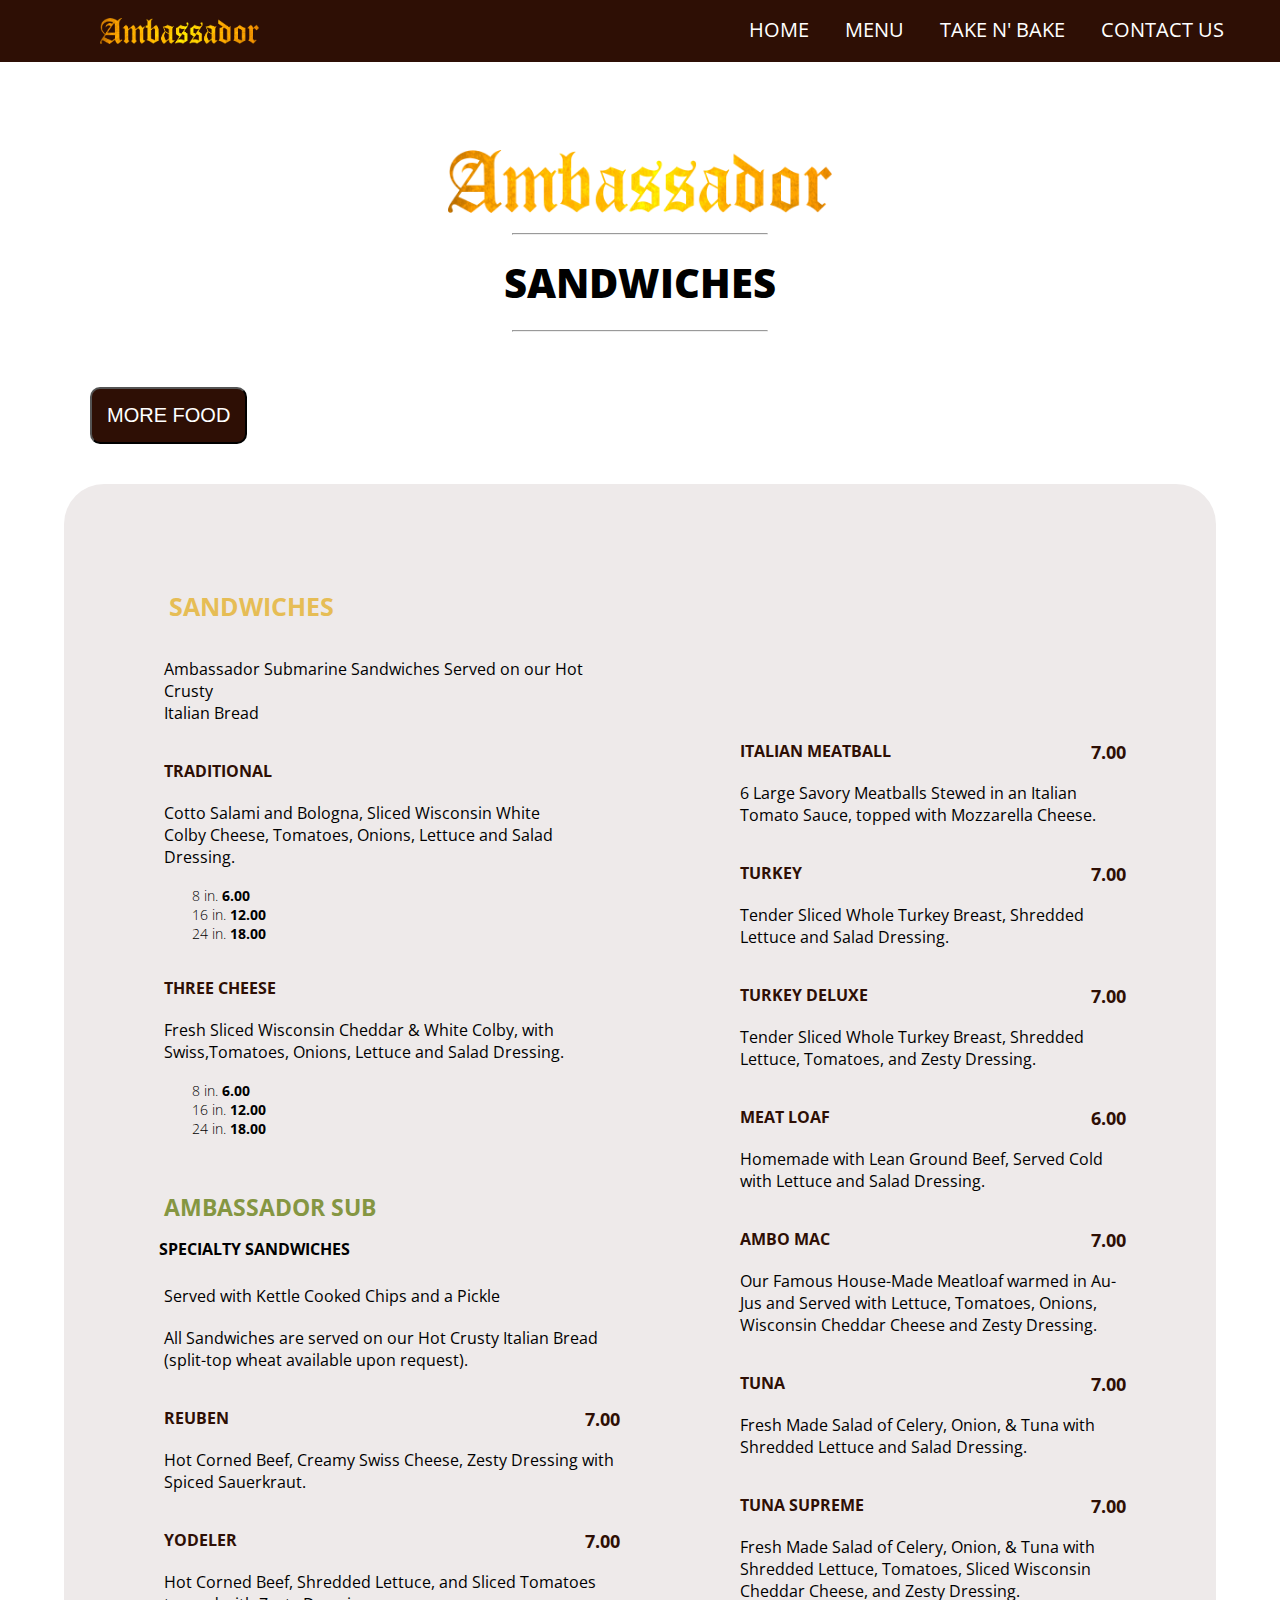
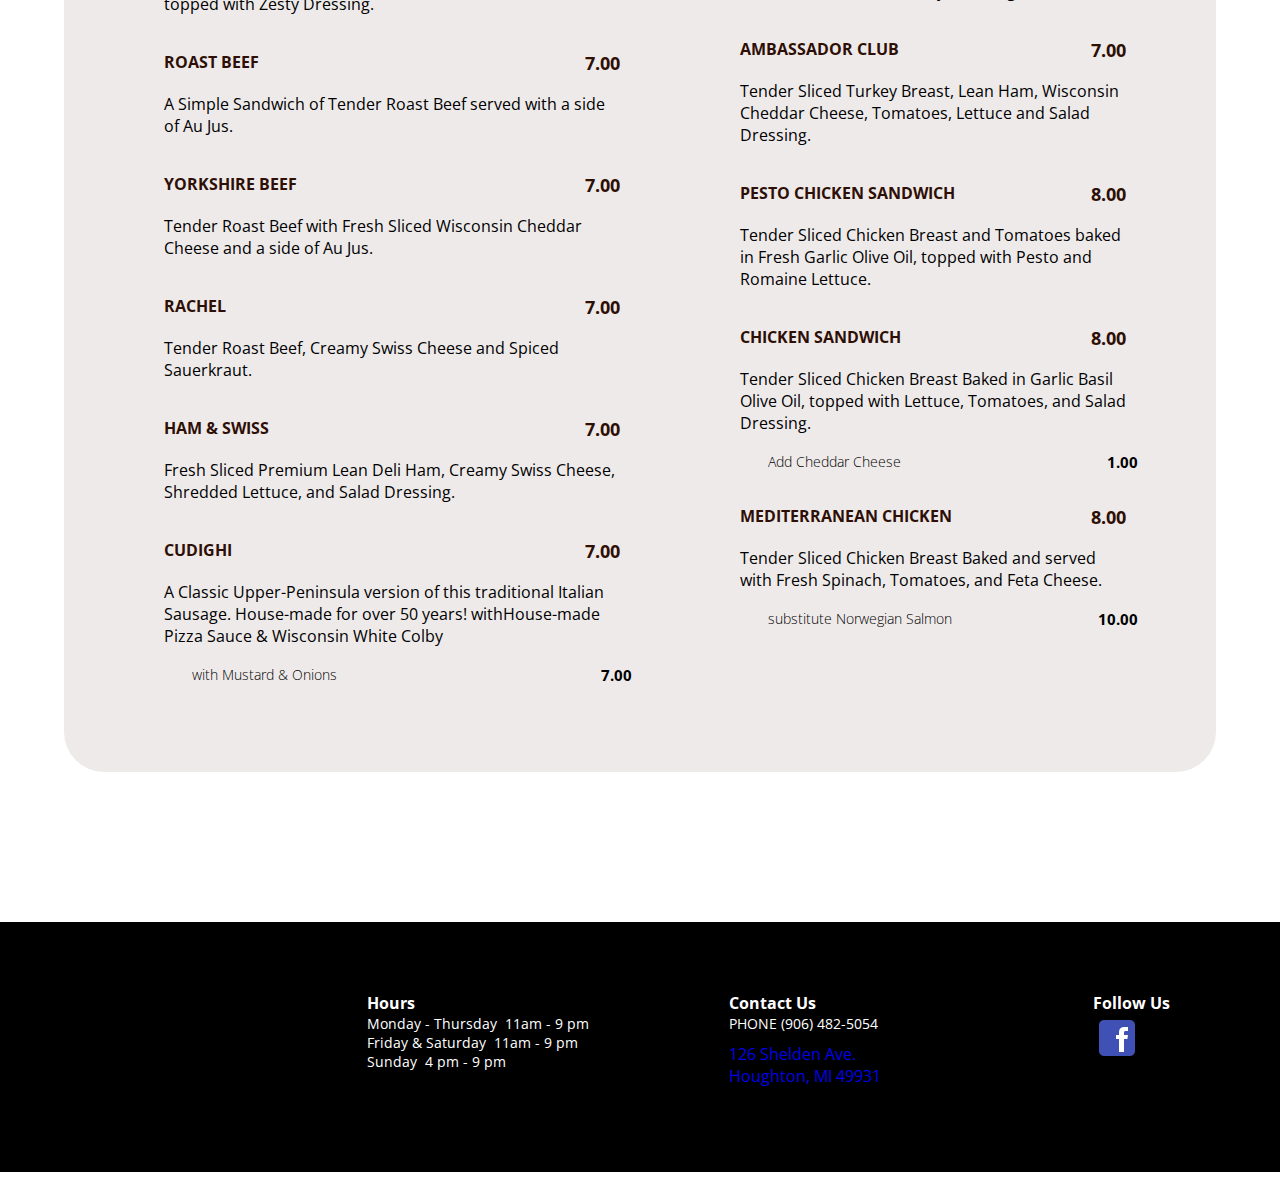
<file: sandwich.html>
<!DOCTYPE html>

<html lang="en">
<head>
    <title>Menu | Sandwiches</title>
    <meta charset="UTF-8">

    <!-- google font -->
    <link rel="preconnect" href="https://fonts.googleapis.com">
    <link rel="preconnect" href="https://fonts.gstatic.com" crossorigin>
    <link href="https://fonts.googleapis.com/css2?family=Open+Sans:ital,wght@0,400;0,600;0,700;0,800;1,400&display=swap" rel="stylesheet">
    
    <meta name="viewport" content="width=device-width,initial-scale=1">
    <link rel="stylesheet" href="css/styles.css">

</head>

<body>
<!-- Menu Bar -->
<div class="navBar">
    <img src="images/ambassador_logo.png" class="png">
    <ul class="nav">
        <li class="pages"><a href="index.html">Home</a></li>
        <li class="pages"><a href="app.html"> Menu</a></li>
        <li class="pages"><a href="make.html"> Take N' Bake</a></li>
        <li class="page4"><a href="#Contact Us">Contact Us</a></li>
    </ul>
</div>
<!-- title -->
<div>
    <img src="images/ambassador_logo.png" class="menuPNG">
    <h1 class="menuHeader"><hr> Sandwiches<hr></h1>
</div>
<!-- drop downs -->
<div class="dropMenuBar">
    <button class="dropMenuDrop">MORE FOOD</button>
    <div class="dropMenuContent"> 
        <a href="app.html">Appetizers</a>    
        <a href="salads.html">Salads</a>
        <a href="pizza.html">Pizza</a>
        <a href="pasta.html">Pasta</a>
        <a href="cocktails.html">Cocktails</a>
    </div>
</div>
<!-- Sandwhich -->
<div class="MenuRec">
    <div class="text">
        <h3 class="menutitle1">SANDWICHES</h3>
        <p class="descripItem">Ambassador Submarine Sandwiches Served on our
        Hot Crusty<br> Italian Bread</p>
    
        <h4 class="itemTitles">Traditional</h4>
        <p class="descripItem">Cotto Salami and Bologna, Sliced Wisconsin White <br>
        Colby Cheese, Tomatoes, Onions, Lettuce and Salad Dressing.
        </p>
        <div class="listIndents">
            <p>8 in.  <span class="pricing2">6.00</span> </p>
            <p>16 in. <span class="pricing2">12.00</span></p>
            <p>24 in. <span class="pricing2">18.00</span></p>
        </div>
  

        <h4 class="itemTitles">Three Cheese </h4>
        <p class="descripItem">Fresh Sliced Wisconsin Cheddar & White Colby, with <br>
        Swiss,Tomatoes, Onions, Lettuce and Salad Dressing.</p>
        <div class="listIndents">
            <p>8 in. <Span class="pricing2">6.00</Span></p>
            <p>16 in. <span class="pricing2">12.00</span></p>
            <p>24 in. <span class="pricing2">18.00</span></p>
        </div>


        <h4 class="menutitle2">Ambassador Sub</h4>
        <h4 class="itemTitles1-2">Specialty Sandwiches</h4>
        <p class="descripItem">Served with Kettle Cooked Chips and a Pickle</p>
        
        <p class="descripItem">All Sandwiches are served on our Hot Crusty Italian 
        Bread (split-top wheat available upon request).
        </p>
        
        <h4 class="itemTitles">REUBEN<span class="pricing"> 7.00 </span> </h4>
        <p class="descripItem">Hot Corned Beef, Creamy Swiss Cheese, Zesty 
        Dressing with Spiced Sauerkraut.</p>

        <h4 class="itemTitles">YODELER<span class="pricing">7.00</span></h4>
        <p class="descripItem">Hot Corned Beef, Shredded Lettuce, and Sliced
        Tomatoes topped with Zesty Dressing.</p>

        <h4 class="itemTitles">ROAST BEEF<span class="pricing">7.00</span></h4>
        <p class="descripItem">A Simple Sandwich of Tender Roast Beef served 
       with a side of Au Jus.</p>
        <h4 class="itemTitles">YORKSHIRE BEEF<span class="pricing">7.00</span></h4>
        <p class="descripItem">Tender Roast Beef with Fresh Sliced Wisconsin 
        Cheddar Cheese and a side of Au Jus.
        </p>
        <h4 class="itemTitles">RACHEL<span class="pricing">7.00</span></h4>
        <p class="descripItem">Tender Roast Beef, Creamy Swiss Cheese and
             Spiced Sauerkraut.</p>
        <h4 class="itemTitles">HAM & SWISS<span class="pricing">7.00</span> </h4>
        <p class="descripItem">Fresh Sliced Premium Lean Deli Ham, Creamy Swiss
             Cheese, Shredded Lettuce, and Salad Dressing.</p>
        <h4 class="itemTitles">CUDIGHI<span class="pricing">7.00</span></h4>
        <p class="descripItem" >A Classic Upper-Peninsula version of 
            this traditional Italian Sausage.  House-made for over 50
             years! withHouse-made Pizza Sauce & Wisconsin White Colby </p>
            <p class="listIndents">with Mustard & Onions <span class="priceIndent">7.00</span></p>
            
    </div> 
    <div class="text3">
        <h4 class="itemTitles">ITALIAN MEATBALL<span class="pricing">7.00</span> </h4>
        <p class="descripItem">6 Large Savory Meatballs Stewed in an Italian 
        Tomato Sauce, topped with Mozzarella Cheese.</p>
            
        <h4 class="itemTitles">TURKEY<span class="pricing">7.00</span> </h4>
        <p class="descripItem"> Tender Sliced Whole Turkey Breast, Shredded Lettuce and 
            Salad Dressing.</p>
        
        <h4 class="itemTitles">TURKEY DELUXE<span class="pricing"> 7.00</span></h4>
        <p class="descripItem">Tender Sliced Whole Turkey Breast, Shredded Lettuce, Tomatoes,
             and Zesty Dressing. </p>

        <h4 class="itemTitles">MEAT LOAF<span class="pricing">6.00</span></h4>
        <p class="descripItem">Homemade with Lean Ground Beef, Served Cold with
         Lettuce and Salad Dressing.  </p>      
        
        <h4 class="itemTitles">AMBO MAC<span class="pricing">7.00</span> </h4>
        <p class="descripItem">Our Famous House-Made Meatloaf warmed in Au-Jus and Served with
            Lettuce, Tomatoes, Onions, Wisconsin 
             Cheddar Cheese and Zesty Dressing.</p>

        <h4 class="itemTitles">TUNA<span class="pricing">7.00</span> </h4>
        <p class="descripItem">Fresh Made Salad of Celery, Onion, & Tuna with Shredded Lettuce
             and Salad Dressing. </p>

        <h4 class="itemTitles">TUNA SUPREME<span class="pricing"> 7.00</span> </h4>
        <p class="descripItem">Fresh Made Salad of Celery, Onion, & Tuna with Shredded Lettuce,
         Tomatoes, Sliced Wisconsin Cheddar Cheese, and Zesty Dressing. </p>
 
        <h4 class="itemTitles">AMBASSADOR CLUB<span class="pricing"> 7.00</span></h4>
        <p class="descripItem">Tender Sliced Turkey Breast, Lean Ham, Wisconsin Cheddar Cheese,
         Tomatoes, Lettuce and Salad Dressing. </p>

        <h4 class="itemTitles">PESTO CHICKEN SANDWICH<span class="pricing">8.00</span></h4>
        <p class="descripItem">Tender Sliced Chicken Breast and Tomatoes baked in Fresh Garlic
             Olive Oil, topped with Pesto and Romaine Lettuce.  </p>

        <h4 class="itemTitles"> CHICKEN SANDWICH<span class="pricing"> 8.00</span></h4>
        <p class="descripItem">Tender Sliced Chicken Breast Baked in Garlic Basil Olive Oil,
        topped with Lettuce, Tomatoes, and Salad Dressing.</p>
        <p class="listIndents">Add Cheddar Cheese <span class="priceIndent">1.00</span></p>

        <h4 class="itemTitles"> MEDITERRANEAN CHICKEN<span class="pricing">8.00</span> </h4>
        <p class="descripItem">Tender Sliced Chicken Breast Baked and served with Fresh
            Spinach, Tomatoes, and Feta Cheese.  </p>
            <p class="listIndents">substitute Norwegian Salmon <span class="priceIndent">10.00</span></p>
    </div>
</div>







<!-- Bottom Bar -->
<div class="bottomBar">
    
    <div>
        <div class="googleMap"> 
            <iframe src="https://www.google.com/maps/embed?pb=!1m18!1m12!1m3!1d2714.827765874564!2d-88.5746880236343!3d47.12204677114953!2m3!1f0!2f0!3f0!3m2!1i1
            024!2i768!4f13.1!3m3!1m2!1s0x4d50c9d382a9a0df%3A0xdd5700beca2b8007!2sAmbassador%20Restaurant!5e0!3m2!1sen!2sus!4v1701200823501!5m2!1sen!2sus" 
            width="250" height="200" style="border:0;" allowfullscreen="" loading="lazy" referrerpolicy="no-referrer-when-downgrade"></iframe>
        </div>
        
    </div>
    <div class="content">
        <h4> Hours</h4>
        <p class="bottomText">
            Monday - Thursday  11am - 9 pm<br>
            Friday & Saturday  11am - 9 pm<br>
            Sunday  4 pm - 9 pm
        </p>
    </div>
    <div class="content" id="Contact Us">
        <h4>Contact Us</h4>
        <p class="bottomText">PHONE (906) 482-5054</p>
        <p class="location" class="bottomText"><a href="https://www.google.com/maps?sca_esv=590945601&rlz=1C1ONGR_enUS1075US1075&output=search&q=ambassador+restaurant+houghton&source=lnms&entry=mc">
        126 Shelden Ave.<br>
        Houghton, MI 49931</a>
        </p>

        
    </div>
    <div class="content">
        <h4>Follow Us</h4>
        <a href="https://www.facebook.com/ambohoughton/"><img src="images/facebook.png" ></a></div>
    </div>

</div>

</body>
</html>
</file>
<file: css/styles.css>
html {
    box-sizing:border-box; 
    font-family: 'Open Sans', sans-serif;
}

*, *:before, *:after {
    box-sizing:inherit;
}

img {
    max-width: 100%;
}
body{
    margin: 0;
}
h1, h2, h3, h4, h5, h6, p {
    margin: 0;
}

a {
    text-decoration: none;
}

.location:hover {
    text-decoration: underline;
}
/* Navigation Bar */
.navBar{
    width: 100%;
    height: fit-content;
    position: fixed;
    background-color: rgb(46, 15, 5);
    z-index: 1;
    
}
.nav {
    float: right;
    color: white;
    text-decoration: none;
    text-transform: uppercase;
    text-align: center;
}
li a {
   
    color: white;
    padding: 22px 16px;
   
  }
  
  
li a:hover{
    background-color: black;

}
.png{
    float: left;
    max-width: 14%;
    padding-left: 20px;
    margin: 18px 0px 18px 80px;
}

.pages{ 
    display: inline; 
    font-size: 20px ;
}
.page4{
    display: inline; 
    margin-top: 20px;
    font-size: 20px ;
    margin-right: 40px;
}
/* Bottom Bar */
.bottomBar{
    background-color: black;
    color: white;
    width: 100%;
    height: 250px;

    display: grid;
    grid-template-columns: 2fr 2fr 2fr 2fr;
    column-gap: 30px;
   justify-items: center;
    justify-content: space-evenly;
   

}
.googleMap{
   padding: 25px;
    
}

.location{
    color: white;
    padding-top: 10px;
}

.location a:visited {
    text-decoration: none;
    color:white;
}
.content{
  margin-top: 70px;

}
.bottomText{
    font-size: 14px;
}
/* Welcome */
.image{
    background-image: url(resturant.jpg);
    background-position: center;
    background-repeat: no-repeat;
    background-size: cover;
    position: relative;
    height: 50%;
}
.welcomeTitle{
    text-align: center;
    position: absolute;
    top: 50%;
    left: 50%;
    transform: translate(-50%, -50%);
    text-transform: uppercase;
    font-weight: 800;
    font-size: 40px;
    color: white;
}
.welcomePNG{
    width: 70%;
}

/* History */
 
.title{
    text-align: center;
    text-transform: uppercase;
    font-size: 30px;
    margin-top: 50px;
}
.paragraphContainer{
    margin:20px 150px;

   
}
.paragraph{
    padding: 10px;
}

/* Poem */
.poemrec{
    width: 90%;
    height: fit-content;
    background-color: rgb(230, 189, 85);
    margin: 110px;

    display: inline-grid;
    grid-template-columns: 6fr 3fr;
    place-items: center;

}
.poemIMG{
    border-radius: 20px;
}
.poemText{
    padding: 40px;
}

.poemTitle1{
    text-transform: uppercase;
    font-size: 24px;
    padding: 10px;
    font-weight: 800;
}

.poemTitle2{
    text-transform: uppercase;
    font-size: 18px;
    font-weight: 700;
    margin: 0px 15px;
}

.poem{
    font-style: italic;
    padding: 19px;
    
}
/* Menu */

.menuHeader{
    text-align: center;
    font-weight: 800;
    font-size: 40px;
    padding-bottom: 75px;
    text-transform: uppercase;
}
.menuPNG{
    width: 30%;
    display: block;
    margin: auto;
    padding-top: 150px;
}

hr{
    width: 20%;
}
.dropMenuBar{
    position: relative;
    display:inline-block;
    min-width: 160px;
    left: 90px;
    top: -40px;
    
}
.dropMenuDrop{
    padding: 15px;
    color: white;
    background-color: rgb(46, 15, 5);
    cursor: pointer;
    font-size: 20px;
    border-radius: 10px;
}
.dropMenuContent{
    display: none;
    position: absolute;
    min-width: 160px;
   
   background-color: white; 
}
.dropMenuBar:hover .dropMenuContent{
    display: block;
}
.dropMenuContent a:hover{
    background-color: rgb(230, 189, 85);
}
.dropMenuContent a{
    color: black;
    padding: 12px 16px;
    text-decoration: none;
    display: block;

}
.MenuRec{
    width: 90%;
    height: fit-content;
    background-color: rgb(238, 234, 234);
    margin: 0px auto 150px auto;

    
    display: grid;
    grid-template-columns: 3fr 3fr;
    border-radius: 40px;
    
}
.text{
    margin: 80px 0px 80px 80px;
}
.text2{
    margin: 160px 70px 0px 80px ;
}
.text3{
    margin: 230px 70px 0px 80px ;
}
.text5{
    margin: 250px 70px 0px 80px ;
}
.text6{
    margin: 140px 70px 0px 80px ;
}
.text4{
    margin: 230px 70px 0px 80px ;
}

.itemTitles{
    color: rgb(46, 15, 5);
    text-transform: uppercase;
    padding: 26px 20px 10px 20px;
}
.itemTitles1-2 {
    text-transform: uppercase;
    padding: 15px;
}

.menutitle2{
    color: rgb(133, 150, 66); 
    font-weight: 700;
    text-transform: uppercase;
    padding-top: 45px;
    padding-left: 20px;
    font-size: 23px;
}
.menutitle1{
    color: rgb(230, 189, 85);
    text-transform: uppercase;
    padding: 25px;
    font-size: 25px;
}
.descripItem{
    padding: 10px 20px;
    font-size: 16px;
}
.descripItem2{
    padding: 0px 20px;
    font-size: 15px;
    font-weight: 500;
    font-weight: 700;
}

.pricing{
    float: right;
    font-weight: 700;
    color: rgb(46, 15, 5);
    font-size: 18px;
}
.pricing2{
    font-weight: 700;
   
}
.listIndents{
    text-indent: 70px;
    margin: 8px; 
    font-size: 14px;
    font-weight: 300;
    text-indent: 40px;    
}

.priceIndent{
    font-weight: 700;
    float: right ;
    font-size: 15px;
    
}


.line{
     width: 90%;
     float: right;
}

/* TAKE N' BAKE */
.MakeGrid{
    display: inline-grid;
    grid-template-columns: 4fr 3fr;
    place-items: center;
    column-gap: 0px;
    margin-bottom: 200px;
}
.MakeRec{
    width: 60%;
    height: fit-content;
    outline-style: solid ;
}
.MakeText{
    margin: 30px;
    padding: 30px 0px;
}
.BakeRec{
    width: 45%;
    height: fit-content;
    color: white;
    background-color: rgb(230, 189, 85);
}
.BakeText{
    margin: 30px;
    padding: 10px 0px;
}
</file>
